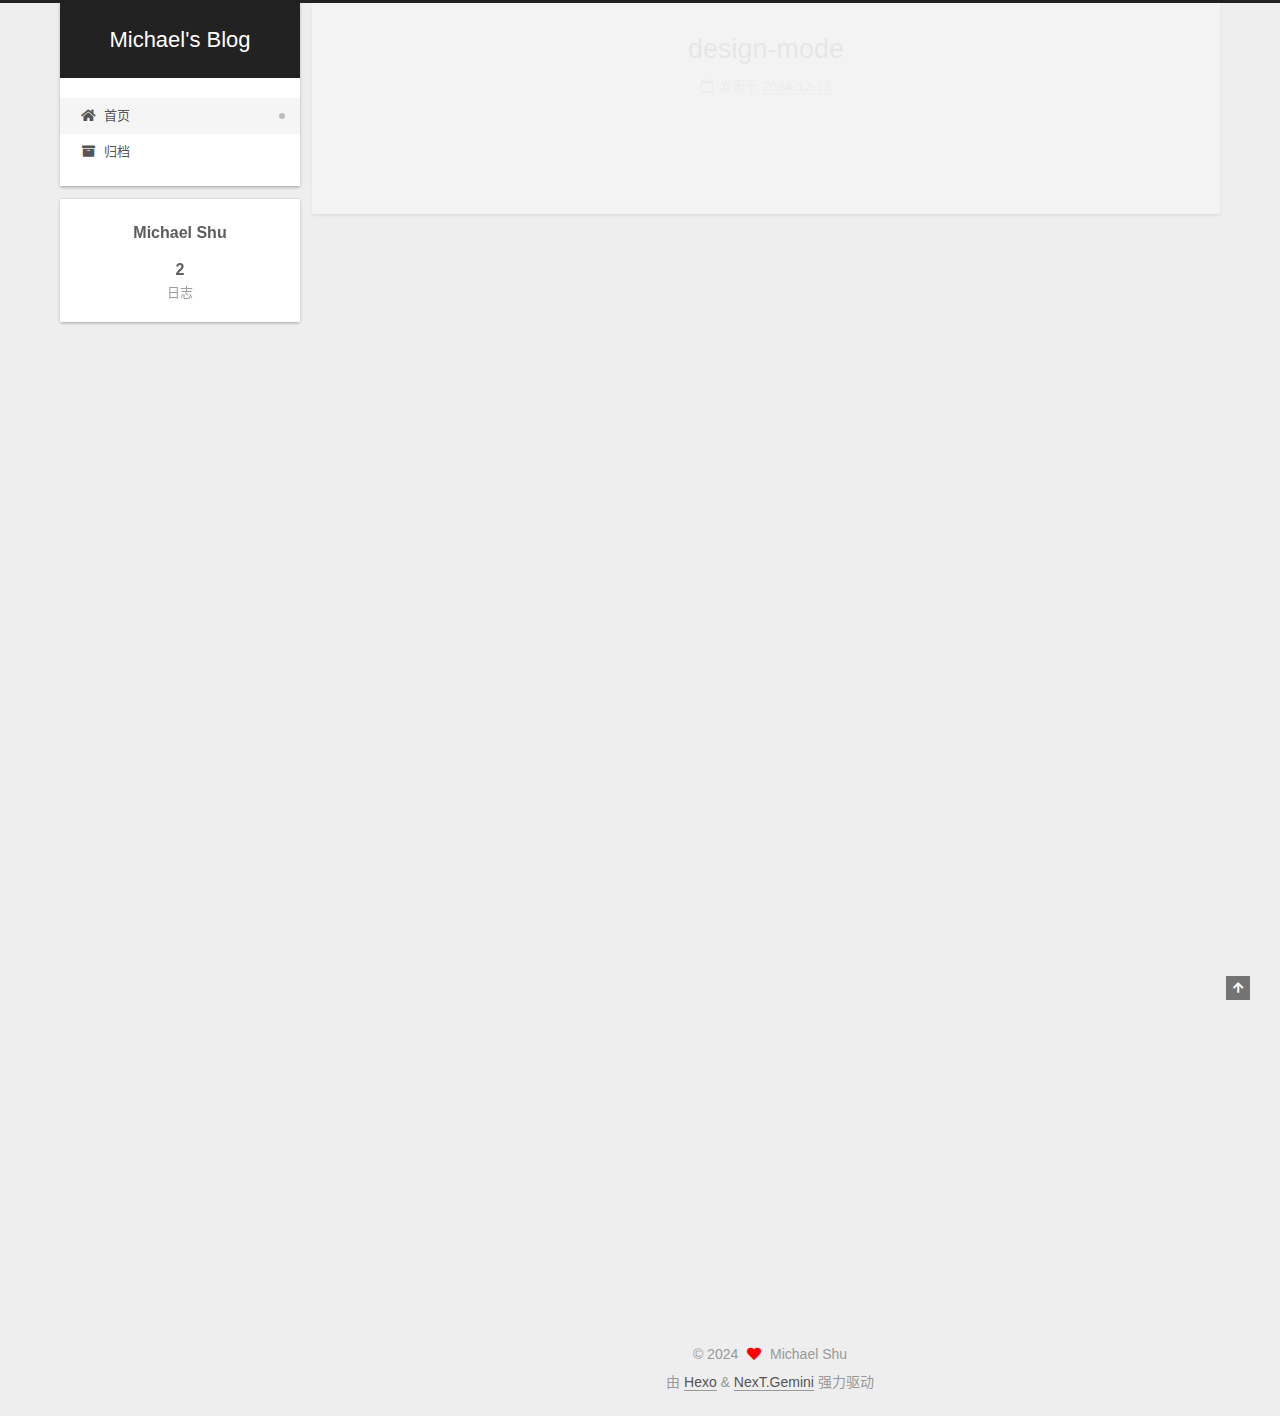
<file: index.html>
<!DOCTYPE html>
<html lang="zh-CN">
<head>
  <meta charset="UTF-8">
<meta name="viewport" content="width=device-width, initial-scale=1, maximum-scale=2">
<meta name="theme-color" content="#222">
<meta name="generator" content="Hexo 7.1.1">
  <link rel="apple-touch-icon" sizes="180x180" href="/images/apple-touch-icon-next.png">
  <link rel="icon" type="image/png" sizes="32x32" href="/images/favicon-32x32-next.png">
  <link rel="icon" type="image/png" sizes="16x16" href="/images/favicon-16x16-next.png">
  <link rel="mask-icon" href="/images/logo.svg" color="#222">

<link rel="stylesheet" href="/css/main.css">


<link rel="stylesheet" href="/lib/font-awesome/css/all.min.css">

<script id="hexo-configurations">
    var NexT = window.NexT || {};
    var CONFIG = {"hostname":"example.com","root":"/","scheme":"Gemini","version":"7.8.0","exturl":false,"sidebar":{"position":"left","display":"post","padding":18,"offset":12,"onmobile":false},"copycode":{"enable":false,"show_result":false,"style":null},"back2top":{"enable":true,"sidebar":false,"scrollpercent":false},"bookmark":{"enable":false,"color":"#222","save":"auto"},"fancybox":false,"mediumzoom":false,"lazyload":false,"pangu":false,"comments":{"style":"tabs","active":null,"storage":true,"lazyload":false,"nav":null},"algolia":{"hits":{"per_page":10},"labels":{"input_placeholder":"Search for Posts","hits_empty":"We didn't find any results for the search: ${query}","hits_stats":"${hits} results found in ${time} ms"}},"localsearch":{"enable":false,"trigger":"auto","top_n_per_article":1,"unescape":false,"preload":false},"motion":{"enable":true,"async":false,"transition":{"post_block":"fadeIn","post_header":"slideDownIn","post_body":"slideDownIn","coll_header":"slideLeftIn","sidebar":"slideUpIn"}}};
  </script>

  <meta property="og:type" content="website">
<meta property="og:title" content="Michael&#39;s Blog">
<meta property="og:url" content="http://example.com/index.html">
<meta property="og:site_name" content="Michael&#39;s Blog">
<meta property="og:locale" content="zh_CN">
<meta property="article:author" content="Michael Shu">
<meta name="twitter:card" content="summary">

<link rel="canonical" href="http://example.com/">


<script id="page-configurations">
  // https://hexo.io/docs/variables.html
  CONFIG.page = {
    sidebar: "",
    isHome : true,
    isPost : false,
    lang   : 'zh-CN'
  };
</script>

  <title>Michael's Blog</title>
  






  <noscript>
  <style>
  .use-motion .brand,
  .use-motion .menu-item,
  .sidebar-inner,
  .use-motion .post-block,
  .use-motion .pagination,
  .use-motion .comments,
  .use-motion .post-header,
  .use-motion .post-body,
  .use-motion .collection-header { opacity: initial; }

  .use-motion .site-title,
  .use-motion .site-subtitle {
    opacity: initial;
    top: initial;
  }

  .use-motion .logo-line-before i { left: initial; }
  .use-motion .logo-line-after i { right: initial; }
  </style>
</noscript>

</head>

<body itemscope itemtype="http://schema.org/WebPage">
  <div class="container use-motion">
    <div class="headband"></div>

    <header class="header" itemscope itemtype="http://schema.org/WPHeader">
      <div class="header-inner"><div class="site-brand-container">
  <div class="site-nav-toggle">
    <div class="toggle" aria-label="切换导航栏">
      <span class="toggle-line toggle-line-first"></span>
      <span class="toggle-line toggle-line-middle"></span>
      <span class="toggle-line toggle-line-last"></span>
    </div>
  </div>

  <div class="site-meta">

    <a href="/" class="brand" rel="start">
      <span class="logo-line-before"><i></i></span>
      <h1 class="site-title">Michael's Blog</h1>
      <span class="logo-line-after"><i></i></span>
    </a>
  </div>

  <div class="site-nav-right">
    <div class="toggle popup-trigger">
    </div>
  </div>
</div>




<nav class="site-nav">
  <ul id="menu" class="main-menu menu">
        <li class="menu-item menu-item-home">

    <a href="/" rel="section"><i class="fa fa-home fa-fw"></i>首页</a>

  </li>
        <li class="menu-item menu-item-archives">

    <a href="/archives/" rel="section"><i class="fa fa-archive fa-fw"></i>归档</a>

  </li>
  </ul>
</nav>




</div>
    </header>

    
  <div class="back-to-top">
    <i class="fa fa-arrow-up"></i>
    <span>0%</span>
  </div>


    <main class="main">
      <div class="main-inner">
        <div class="content-wrap">
          

          <div class="content index posts-expand">
            
      
  
  
  <article itemscope itemtype="http://schema.org/Article" class="post-block" lang="zh-CN">
    <link itemprop="mainEntityOfPage" href="http://example.com/2024/12/23/design-mode/">

    <span hidden itemprop="author" itemscope itemtype="http://schema.org/Person">
      <meta itemprop="image" content="/images/avatar.gif">
      <meta itemprop="name" content="Michael Shu">
      <meta itemprop="description" content="">
    </span>

    <span hidden itemprop="publisher" itemscope itemtype="http://schema.org/Organization">
      <meta itemprop="name" content="Michael's Blog">
    </span>
      <header class="post-header">
        <h2 class="post-title" itemprop="name headline">
          
            <a href="/2024/12/23/design-mode/" class="post-title-link" itemprop="url">design-mode</a>
        </h2>

        <div class="post-meta">
            <span class="post-meta-item">
              <span class="post-meta-item-icon">
                <i class="far fa-calendar"></i>
              </span>
              <span class="post-meta-item-text">发表于</span>

              <time title="创建时间：2024-12-23 17:04:26" itemprop="dateCreated datePublished" datetime="2024-12-23T17:04:26+08:00">2024-12-23</time>
            </span>

          

        </div>
      </header>

    
    
    
    <div class="post-body" itemprop="articleBody">

      
          
      
    </div>

    
    
    
      <footer class="post-footer">
        <div class="post-eof"></div>
      </footer>
  </article>
  
  
  

      
  
  
  <article itemscope itemtype="http://schema.org/Article" class="post-block" lang="zh-CN">
    <link itemprop="mainEntityOfPage" href="http://example.com/2024/02/19/hello-world/">

    <span hidden itemprop="author" itemscope itemtype="http://schema.org/Person">
      <meta itemprop="image" content="/images/avatar.gif">
      <meta itemprop="name" content="Michael Shu">
      <meta itemprop="description" content="">
    </span>

    <span hidden itemprop="publisher" itemscope itemtype="http://schema.org/Organization">
      <meta itemprop="name" content="Michael's Blog">
    </span>
      <header class="post-header">
        <h2 class="post-title" itemprop="name headline">
          
            <a href="/2024/02/19/hello-world/" class="post-title-link" itemprop="url">Hello World</a>
        </h2>

        <div class="post-meta">
            <span class="post-meta-item">
              <span class="post-meta-item-icon">
                <i class="far fa-calendar"></i>
              </span>
              <span class="post-meta-item-text">发表于</span>

              <time title="创建时间：2024-02-19 16:48:22" itemprop="dateCreated datePublished" datetime="2024-02-19T16:48:22+08:00">2024-02-19</time>
            </span>

          

        </div>
      </header>

    
    
    
    <div class="post-body" itemprop="articleBody">

      
          <p>Welcome to <a target="_blank" rel="noopener" href="https://hexo.io/">Hexo</a>! This is your very first post. Check <a target="_blank" rel="noopener" href="https://hexo.io/docs/">documentation</a> for more info. If you get any problems when using Hexo, you can find the answer in <a target="_blank" rel="noopener" href="https://hexo.io/docs/troubleshooting.html">troubleshooting</a> or you can ask me on <a target="_blank" rel="noopener" href="https://github.com/hexojs/hexo/issues">GitHub</a>.</p>
<h2 id="Quick-Start"><a href="#Quick-Start" class="headerlink" title="Quick Start"></a>Quick Start</h2><h3 id="Create-a-new-post"><a href="#Create-a-new-post" class="headerlink" title="Create a new post"></a>Create a new post</h3><figure class="highlight bash"><table><tr><td class="gutter"><pre><span class="line">1</span><br></pre></td><td class="code"><pre><span class="line">$ hexo new <span class="string">&quot;My New Post&quot;</span></span><br></pre></td></tr></table></figure>

<p>More info: <a target="_blank" rel="noopener" href="https://hexo.io/docs/writing.html">Writing</a></p>
<h3 id="Run-server"><a href="#Run-server" class="headerlink" title="Run server"></a>Run server</h3><figure class="highlight bash"><table><tr><td class="gutter"><pre><span class="line">1</span><br></pre></td><td class="code"><pre><span class="line">$ hexo server</span><br></pre></td></tr></table></figure>

<p>More info: <a target="_blank" rel="noopener" href="https://hexo.io/docs/server.html">Server</a></p>
<h3 id="Generate-static-files"><a href="#Generate-static-files" class="headerlink" title="Generate static files"></a>Generate static files</h3><figure class="highlight bash"><table><tr><td class="gutter"><pre><span class="line">1</span><br></pre></td><td class="code"><pre><span class="line">$ hexo generate</span><br></pre></td></tr></table></figure>

<p>More info: <a target="_blank" rel="noopener" href="https://hexo.io/docs/generating.html">Generating</a></p>
<h3 id="Deploy-to-remote-sites"><a href="#Deploy-to-remote-sites" class="headerlink" title="Deploy to remote sites"></a>Deploy to remote sites</h3><figure class="highlight bash"><table><tr><td class="gutter"><pre><span class="line">1</span><br></pre></td><td class="code"><pre><span class="line">$ hexo deploy</span><br></pre></td></tr></table></figure>

<p>More info: <a target="_blank" rel="noopener" href="https://hexo.io/docs/one-command-deployment.html">Deployment</a></p>

      
    </div>

    
    
    
      <footer class="post-footer">
        <div class="post-eof"></div>
      </footer>
  </article>
  
  
  


  



          </div>
          

<script>
  window.addEventListener('tabs:register', () => {
    let { activeClass } = CONFIG.comments;
    if (CONFIG.comments.storage) {
      activeClass = localStorage.getItem('comments_active') || activeClass;
    }
    if (activeClass) {
      let activeTab = document.querySelector(`a[href="#comment-${activeClass}"]`);
      if (activeTab) {
        activeTab.click();
      }
    }
  });
  if (CONFIG.comments.storage) {
    window.addEventListener('tabs:click', event => {
      if (!event.target.matches('.tabs-comment .tab-content .tab-pane')) return;
      let commentClass = event.target.classList[1];
      localStorage.setItem('comments_active', commentClass);
    });
  }
</script>

        </div>
          
  
  <div class="toggle sidebar-toggle">
    <span class="toggle-line toggle-line-first"></span>
    <span class="toggle-line toggle-line-middle"></span>
    <span class="toggle-line toggle-line-last"></span>
  </div>

  <aside class="sidebar">
    <div class="sidebar-inner">

      <ul class="sidebar-nav motion-element">
        <li class="sidebar-nav-toc">
          文章目录
        </li>
        <li class="sidebar-nav-overview">
          站点概览
        </li>
      </ul>

      <!--noindex-->
      <div class="post-toc-wrap sidebar-panel">
      </div>
      <!--/noindex-->

      <div class="site-overview-wrap sidebar-panel">
        <div class="site-author motion-element" itemprop="author" itemscope itemtype="http://schema.org/Person">
  <p class="site-author-name" itemprop="name">Michael Shu</p>
  <div class="site-description" itemprop="description"></div>
</div>
<div class="site-state-wrap motion-element">
  <nav class="site-state">
      <div class="site-state-item site-state-posts">
          <a href="/archives/">
        
          <span class="site-state-item-count">2</span>
          <span class="site-state-item-name">日志</span>
        </a>
      </div>
  </nav>
</div>



      </div>

    </div>
  </aside>
  <div id="sidebar-dimmer"></div>


      </div>
    </main>

    <footer class="footer">
      <div class="footer-inner">
        

        

<div class="copyright">
  
  &copy; 
  <span itemprop="copyrightYear">2024</span>
  <span class="with-love">
    <i class="fa fa-heart"></i>
  </span>
  <span class="author" itemprop="copyrightHolder">Michael Shu</span>
</div>
  <div class="powered-by">由 <a href="https://hexo.io/" class="theme-link" rel="noopener" target="_blank">Hexo</a> & <a href="https://theme-next.org/" class="theme-link" rel="noopener" target="_blank">NexT.Gemini</a> 强力驱动
  </div>

        








      </div>
    </footer>
  </div>

  
  <script src="/lib/anime.min.js"></script>
  <script src="/lib/velocity/velocity.min.js"></script>
  <script src="/lib/velocity/velocity.ui.min.js"></script>

<script src="/js/utils.js"></script>

<script src="/js/motion.js"></script>


<script src="/js/schemes/pisces.js"></script>


<script src="/js/next-boot.js"></script>




  















  

  

</body>
</html>
</file>
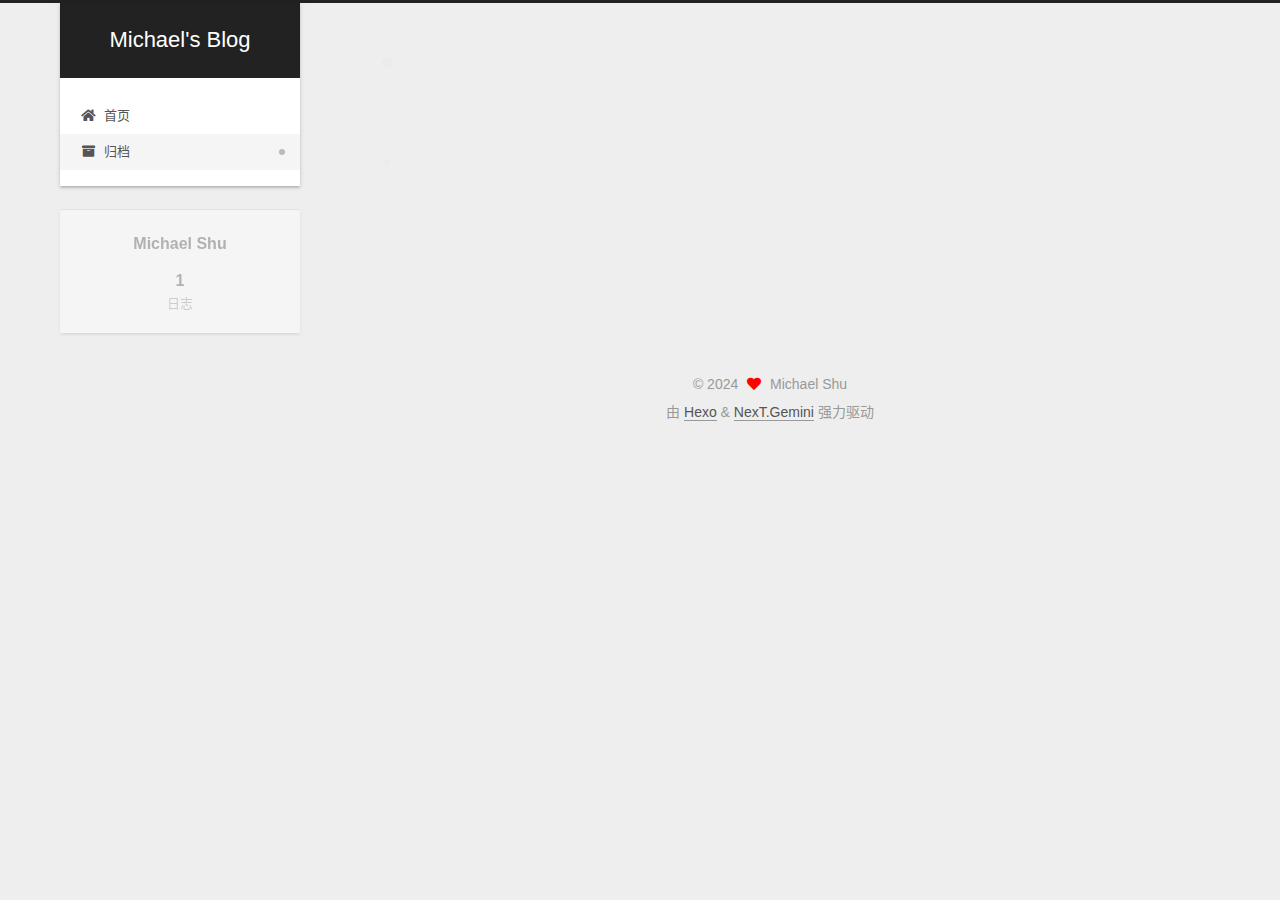
<file: archives/index.html>
<!DOCTYPE html>
<html lang="zh-CN">
<head>
  <meta charset="UTF-8">
<meta name="viewport" content="width=device-width, initial-scale=1, maximum-scale=2">
<meta name="theme-color" content="#222">
<meta name="generator" content="Hexo 7.1.1">
  <link rel="apple-touch-icon" sizes="180x180" href="/images/apple-touch-icon-next.png">
  <link rel="icon" type="image/png" sizes="32x32" href="/images/favicon-32x32-next.png">
  <link rel="icon" type="image/png" sizes="16x16" href="/images/favicon-16x16-next.png">
  <link rel="mask-icon" href="/images/logo.svg" color="#222">

<link rel="stylesheet" href="/css/main.css">


<link rel="stylesheet" href="/lib/font-awesome/css/all.min.css">

<script id="hexo-configurations">
    var NexT = window.NexT || {};
    var CONFIG = {"hostname":"example.com","root":"/","scheme":"Gemini","version":"7.8.0","exturl":false,"sidebar":{"position":"left","display":"post","padding":18,"offset":12,"onmobile":false},"copycode":{"enable":false,"show_result":false,"style":null},"back2top":{"enable":true,"sidebar":false,"scrollpercent":false},"bookmark":{"enable":false,"color":"#222","save":"auto"},"fancybox":false,"mediumzoom":false,"lazyload":false,"pangu":false,"comments":{"style":"tabs","active":null,"storage":true,"lazyload":false,"nav":null},"algolia":{"hits":{"per_page":10},"labels":{"input_placeholder":"Search for Posts","hits_empty":"We didn't find any results for the search: ${query}","hits_stats":"${hits} results found in ${time} ms"}},"localsearch":{"enable":false,"trigger":"auto","top_n_per_article":1,"unescape":false,"preload":false},"motion":{"enable":true,"async":false,"transition":{"post_block":"fadeIn","post_header":"slideDownIn","post_body":"slideDownIn","coll_header":"slideLeftIn","sidebar":"slideUpIn"}}};
  </script>

  <meta property="og:type" content="website">
<meta property="og:title" content="Michael&#39;s Blog">
<meta property="og:url" content="http://example.com/archives/index.html">
<meta property="og:site_name" content="Michael&#39;s Blog">
<meta property="og:locale" content="zh_CN">
<meta property="article:author" content="Michael Shu">
<meta name="twitter:card" content="summary">

<link rel="canonical" href="http://example.com/archives/">


<script id="page-configurations">
  // https://hexo.io/docs/variables.html
  CONFIG.page = {
    sidebar: "",
    isHome : false,
    isPost : false,
    lang   : 'zh-CN'
  };
</script>

  <title>归档 | Michael's Blog</title>
  






  <noscript>
  <style>
  .use-motion .brand,
  .use-motion .menu-item,
  .sidebar-inner,
  .use-motion .post-block,
  .use-motion .pagination,
  .use-motion .comments,
  .use-motion .post-header,
  .use-motion .post-body,
  .use-motion .collection-header { opacity: initial; }

  .use-motion .site-title,
  .use-motion .site-subtitle {
    opacity: initial;
    top: initial;
  }

  .use-motion .logo-line-before i { left: initial; }
  .use-motion .logo-line-after i { right: initial; }
  </style>
</noscript>

</head>

<body itemscope itemtype="http://schema.org/WebPage">
  <div class="container use-motion">
    <div class="headband"></div>

    <header class="header" itemscope itemtype="http://schema.org/WPHeader">
      <div class="header-inner"><div class="site-brand-container">
  <div class="site-nav-toggle">
    <div class="toggle" aria-label="切换导航栏">
      <span class="toggle-line toggle-line-first"></span>
      <span class="toggle-line toggle-line-middle"></span>
      <span class="toggle-line toggle-line-last"></span>
    </div>
  </div>

  <div class="site-meta">

    <a href="/" class="brand" rel="start">
      <span class="logo-line-before"><i></i></span>
      <h1 class="site-title">Michael's Blog</h1>
      <span class="logo-line-after"><i></i></span>
    </a>
  </div>

  <div class="site-nav-right">
    <div class="toggle popup-trigger">
    </div>
  </div>
</div>




<nav class="site-nav">
  <ul id="menu" class="main-menu menu">
        <li class="menu-item menu-item-home">

    <a href="/" rel="section"><i class="fa fa-home fa-fw"></i>首页</a>

  </li>
        <li class="menu-item menu-item-archives">

    <a href="/archives/" rel="section"><i class="fa fa-archive fa-fw"></i>归档</a>

  </li>
  </ul>
</nav>




</div>
    </header>

    
  <div class="back-to-top">
    <i class="fa fa-arrow-up"></i>
    <span>0%</span>
  </div>


    <main class="main">
      <div class="main-inner">
        <div class="content-wrap">
          

          <div class="content archive">
            

  
  
  
  <div class="post-block">
    <div class="posts-collapse">
      <div class="collection-title">
        <span class="collection-header">嗯..! 目前共计 1 篇日志。 继续努力。</span>
      </div>

      
    <div class="collection-year">
      <span class="collection-header">2024</span>
    </div>

  <article itemscope itemtype="http://schema.org/Article">
    <header class="post-header">

      <div class="post-meta">
        <time itemprop="dateCreated"
              datetime="2024-02-19T16:48:22+08:00"
              content="2024-02-19">
          02-19
        </time>
      </div>

      <div class="post-title">
          <a class="post-title-link" href="/2024/02/19/hello-world/" itemprop="url">
            <span itemprop="name">Hello World</span>
          </a>
      </div>

    </header>
  </article>


    </div>
  </div>
  
  
  

  



          </div>
          

<script>
  window.addEventListener('tabs:register', () => {
    let { activeClass } = CONFIG.comments;
    if (CONFIG.comments.storage) {
      activeClass = localStorage.getItem('comments_active') || activeClass;
    }
    if (activeClass) {
      let activeTab = document.querySelector(`a[href="#comment-${activeClass}"]`);
      if (activeTab) {
        activeTab.click();
      }
    }
  });
  if (CONFIG.comments.storage) {
    window.addEventListener('tabs:click', event => {
      if (!event.target.matches('.tabs-comment .tab-content .tab-pane')) return;
      let commentClass = event.target.classList[1];
      localStorage.setItem('comments_active', commentClass);
    });
  }
</script>

        </div>
          
  
  <div class="toggle sidebar-toggle">
    <span class="toggle-line toggle-line-first"></span>
    <span class="toggle-line toggle-line-middle"></span>
    <span class="toggle-line toggle-line-last"></span>
  </div>

  <aside class="sidebar">
    <div class="sidebar-inner">

      <ul class="sidebar-nav motion-element">
        <li class="sidebar-nav-toc">
          文章目录
        </li>
        <li class="sidebar-nav-overview">
          站点概览
        </li>
      </ul>

      <!--noindex-->
      <div class="post-toc-wrap sidebar-panel">
      </div>
      <!--/noindex-->

      <div class="site-overview-wrap sidebar-panel">
        <div class="site-author motion-element" itemprop="author" itemscope itemtype="http://schema.org/Person">
  <p class="site-author-name" itemprop="name">Michael Shu</p>
  <div class="site-description" itemprop="description"></div>
</div>
<div class="site-state-wrap motion-element">
  <nav class="site-state">
      <div class="site-state-item site-state-posts">
          <a href="/archives/">
        
          <span class="site-state-item-count">1</span>
          <span class="site-state-item-name">日志</span>
        </a>
      </div>
  </nav>
</div>



      </div>

    </div>
  </aside>
  <div id="sidebar-dimmer"></div>


      </div>
    </main>

    <footer class="footer">
      <div class="footer-inner">
        

        

<div class="copyright">
  
  &copy; 
  <span itemprop="copyrightYear">2024</span>
  <span class="with-love">
    <i class="fa fa-heart"></i>
  </span>
  <span class="author" itemprop="copyrightHolder">Michael Shu</span>
</div>
  <div class="powered-by">由 <a href="https://hexo.io/" class="theme-link" rel="noopener" target="_blank">Hexo</a> & <a href="https://theme-next.org/" class="theme-link" rel="noopener" target="_blank">NexT.Gemini</a> 强力驱动
  </div>

        








      </div>
    </footer>
  </div>

  
  <script src="/lib/anime.min.js"></script>
  <script src="/lib/velocity/velocity.min.js"></script>
  <script src="/lib/velocity/velocity.ui.min.js"></script>

<script src="/js/utils.js"></script>

<script src="/js/motion.js"></script>


<script src="/js/schemes/pisces.js"></script>


<script src="/js/next-boot.js"></script>




  















  

  

</body>
</html>
</file>
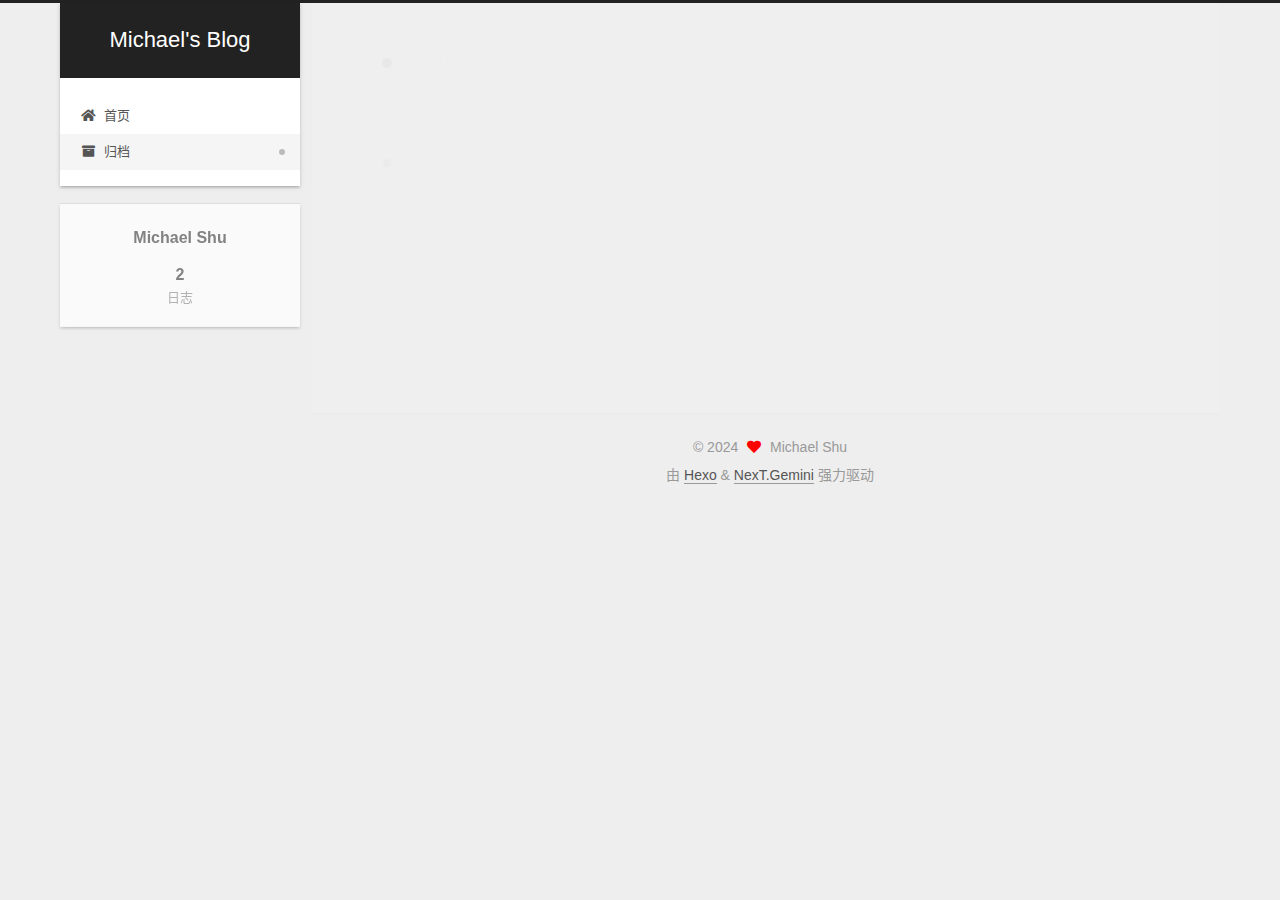
<file: archives/2024/index.html>
<!DOCTYPE html>
<html lang="zh-CN">
<head>
  <meta charset="UTF-8">
<meta name="viewport" content="width=device-width, initial-scale=1, maximum-scale=2">
<meta name="theme-color" content="#222">
<meta name="generator" content="Hexo 7.1.1">
  <link rel="apple-touch-icon" sizes="180x180" href="/images/apple-touch-icon-next.png">
  <link rel="icon" type="image/png" sizes="32x32" href="/images/favicon-32x32-next.png">
  <link rel="icon" type="image/png" sizes="16x16" href="/images/favicon-16x16-next.png">
  <link rel="mask-icon" href="/images/logo.svg" color="#222">

<link rel="stylesheet" href="/css/main.css">


<link rel="stylesheet" href="/lib/font-awesome/css/all.min.css">

<script id="hexo-configurations">
    var NexT = window.NexT || {};
    var CONFIG = {"hostname":"example.com","root":"/","scheme":"Gemini","version":"7.8.0","exturl":false,"sidebar":{"position":"left","display":"post","padding":18,"offset":12,"onmobile":false},"copycode":{"enable":false,"show_result":false,"style":null},"back2top":{"enable":true,"sidebar":false,"scrollpercent":false},"bookmark":{"enable":false,"color":"#222","save":"auto"},"fancybox":false,"mediumzoom":false,"lazyload":false,"pangu":false,"comments":{"style":"tabs","active":null,"storage":true,"lazyload":false,"nav":null},"algolia":{"hits":{"per_page":10},"labels":{"input_placeholder":"Search for Posts","hits_empty":"We didn't find any results for the search: ${query}","hits_stats":"${hits} results found in ${time} ms"}},"localsearch":{"enable":false,"trigger":"auto","top_n_per_article":1,"unescape":false,"preload":false},"motion":{"enable":true,"async":false,"transition":{"post_block":"fadeIn","post_header":"slideDownIn","post_body":"slideDownIn","coll_header":"slideLeftIn","sidebar":"slideUpIn"}}};
  </script>

  <meta property="og:type" content="website">
<meta property="og:title" content="Michael&#39;s Blog">
<meta property="og:url" content="http://example.com/archives/2024/index.html">
<meta property="og:site_name" content="Michael&#39;s Blog">
<meta property="og:locale" content="zh_CN">
<meta property="article:author" content="Michael Shu">
<meta name="twitter:card" content="summary">

<link rel="canonical" href="http://example.com/archives/2024/">


<script id="page-configurations">
  // https://hexo.io/docs/variables.html
  CONFIG.page = {
    sidebar: "",
    isHome : false,
    isPost : false,
    lang   : 'zh-CN'
  };
</script>

  <title>归档 | Michael's Blog</title>
  






  <noscript>
  <style>
  .use-motion .brand,
  .use-motion .menu-item,
  .sidebar-inner,
  .use-motion .post-block,
  .use-motion .pagination,
  .use-motion .comments,
  .use-motion .post-header,
  .use-motion .post-body,
  .use-motion .collection-header { opacity: initial; }

  .use-motion .site-title,
  .use-motion .site-subtitle {
    opacity: initial;
    top: initial;
  }

  .use-motion .logo-line-before i { left: initial; }
  .use-motion .logo-line-after i { right: initial; }
  </style>
</noscript>

</head>

<body itemscope itemtype="http://schema.org/WebPage">
  <div class="container use-motion">
    <div class="headband"></div>

    <header class="header" itemscope itemtype="http://schema.org/WPHeader">
      <div class="header-inner"><div class="site-brand-container">
  <div class="site-nav-toggle">
    <div class="toggle" aria-label="切换导航栏">
      <span class="toggle-line toggle-line-first"></span>
      <span class="toggle-line toggle-line-middle"></span>
      <span class="toggle-line toggle-line-last"></span>
    </div>
  </div>

  <div class="site-meta">

    <a href="/" class="brand" rel="start">
      <span class="logo-line-before"><i></i></span>
      <h1 class="site-title">Michael's Blog</h1>
      <span class="logo-line-after"><i></i></span>
    </a>
  </div>

  <div class="site-nav-right">
    <div class="toggle popup-trigger">
    </div>
  </div>
</div>




<nav class="site-nav">
  <ul id="menu" class="main-menu menu">
        <li class="menu-item menu-item-home">

    <a href="/" rel="section"><i class="fa fa-home fa-fw"></i>首页</a>

  </li>
        <li class="menu-item menu-item-archives">

    <a href="/archives/" rel="section"><i class="fa fa-archive fa-fw"></i>归档</a>

  </li>
  </ul>
</nav>




</div>
    </header>

    
  <div class="back-to-top">
    <i class="fa fa-arrow-up"></i>
    <span>0%</span>
  </div>


    <main class="main">
      <div class="main-inner">
        <div class="content-wrap">
          

          <div class="content archive">
            

  
  
  
  <div class="post-block">
    <div class="posts-collapse">
      <div class="collection-title">
        <span class="collection-header">嗯..! 目前共计 2 篇日志。 继续努力。</span>
      </div>

      
    <div class="collection-year">
      <span class="collection-header">2024</span>
    </div>

  <article itemscope itemtype="http://schema.org/Article">
    <header class="post-header">

      <div class="post-meta">
        <time itemprop="dateCreated"
              datetime="2024-12-23T17:04:26+08:00"
              content="2024-12-23">
          12-23
        </time>
      </div>

      <div class="post-title">
          <a class="post-title-link" href="/2024/12/23/design-mode/" itemprop="url">
            <span itemprop="name">design-mode</span>
          </a>
      </div>

    </header>
  </article>

  <article itemscope itemtype="http://schema.org/Article">
    <header class="post-header">

      <div class="post-meta">
        <time itemprop="dateCreated"
              datetime="2024-02-19T16:48:22+08:00"
              content="2024-02-19">
          02-19
        </time>
      </div>

      <div class="post-title">
          <a class="post-title-link" href="/2024/02/19/hello-world/" itemprop="url">
            <span itemprop="name">Hello World</span>
          </a>
      </div>

    </header>
  </article>


    </div>
  </div>
  
  
  

  



          </div>
          

<script>
  window.addEventListener('tabs:register', () => {
    let { activeClass } = CONFIG.comments;
    if (CONFIG.comments.storage) {
      activeClass = localStorage.getItem('comments_active') || activeClass;
    }
    if (activeClass) {
      let activeTab = document.querySelector(`a[href="#comment-${activeClass}"]`);
      if (activeTab) {
        activeTab.click();
      }
    }
  });
  if (CONFIG.comments.storage) {
    window.addEventListener('tabs:click', event => {
      if (!event.target.matches('.tabs-comment .tab-content .tab-pane')) return;
      let commentClass = event.target.classList[1];
      localStorage.setItem('comments_active', commentClass);
    });
  }
</script>

        </div>
          
  
  <div class="toggle sidebar-toggle">
    <span class="toggle-line toggle-line-first"></span>
    <span class="toggle-line toggle-line-middle"></span>
    <span class="toggle-line toggle-line-last"></span>
  </div>

  <aside class="sidebar">
    <div class="sidebar-inner">

      <ul class="sidebar-nav motion-element">
        <li class="sidebar-nav-toc">
          文章目录
        </li>
        <li class="sidebar-nav-overview">
          站点概览
        </li>
      </ul>

      <!--noindex-->
      <div class="post-toc-wrap sidebar-panel">
      </div>
      <!--/noindex-->

      <div class="site-overview-wrap sidebar-panel">
        <div class="site-author motion-element" itemprop="author" itemscope itemtype="http://schema.org/Person">
  <p class="site-author-name" itemprop="name">Michael Shu</p>
  <div class="site-description" itemprop="description"></div>
</div>
<div class="site-state-wrap motion-element">
  <nav class="site-state">
      <div class="site-state-item site-state-posts">
          <a href="/archives/">
        
          <span class="site-state-item-count">2</span>
          <span class="site-state-item-name">日志</span>
        </a>
      </div>
  </nav>
</div>



      </div>

    </div>
  </aside>
  <div id="sidebar-dimmer"></div>


      </div>
    </main>

    <footer class="footer">
      <div class="footer-inner">
        

        

<div class="copyright">
  
  &copy; 
  <span itemprop="copyrightYear">2024</span>
  <span class="with-love">
    <i class="fa fa-heart"></i>
  </span>
  <span class="author" itemprop="copyrightHolder">Michael Shu</span>
</div>
  <div class="powered-by">由 <a href="https://hexo.io/" class="theme-link" rel="noopener" target="_blank">Hexo</a> & <a href="https://theme-next.org/" class="theme-link" rel="noopener" target="_blank">NexT.Gemini</a> 强力驱动
  </div>

        








      </div>
    </footer>
  </div>

  
  <script src="/lib/anime.min.js"></script>
  <script src="/lib/velocity/velocity.min.js"></script>
  <script src="/lib/velocity/velocity.ui.min.js"></script>

<script src="/js/utils.js"></script>

<script src="/js/motion.js"></script>


<script src="/js/schemes/pisces.js"></script>


<script src="/js/next-boot.js"></script>




  















  

  

</body>
</html>
</file>
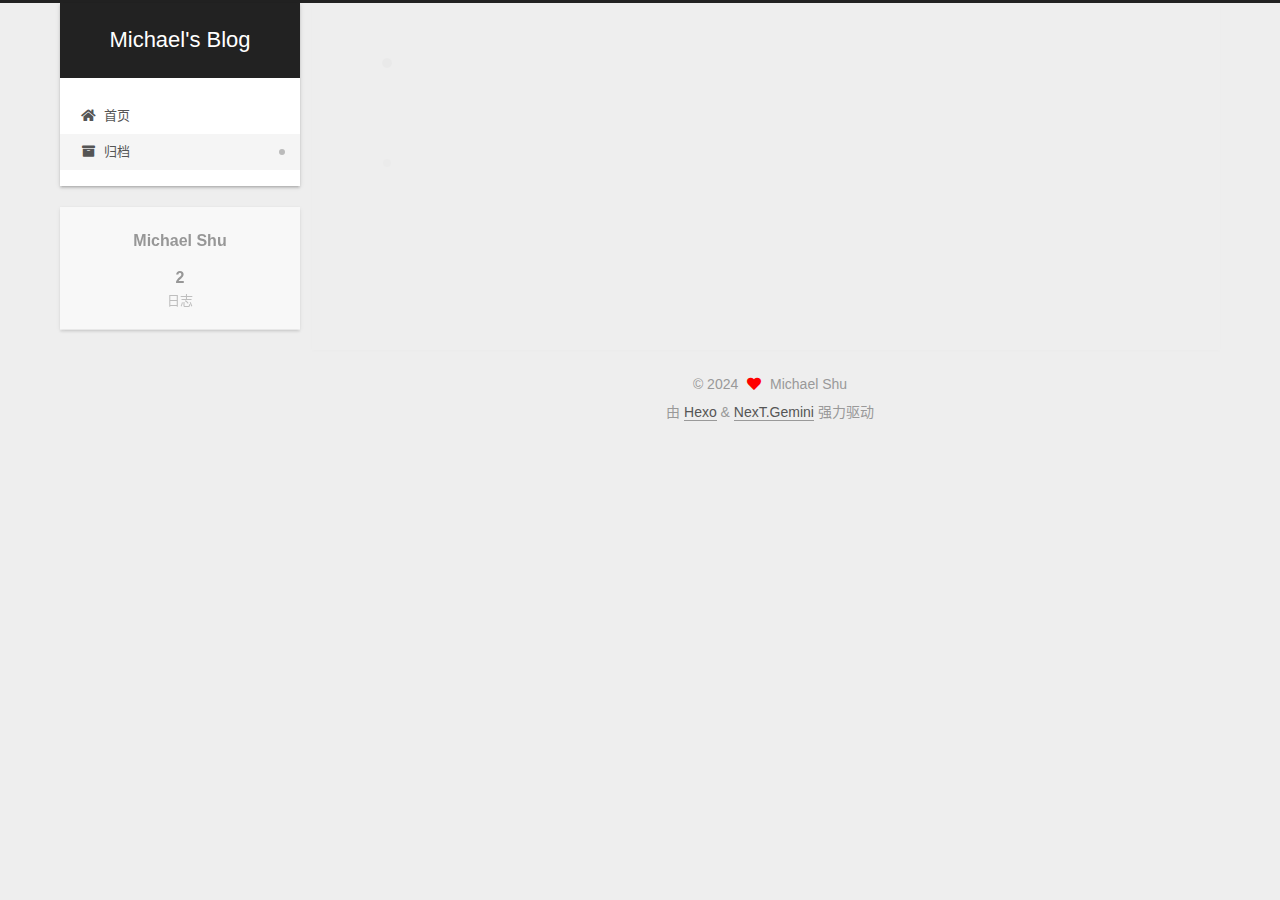
<file: archives/2024/02/index.html>
<!DOCTYPE html>
<html lang="zh-CN">
<head>
  <meta charset="UTF-8">
<meta name="viewport" content="width=device-width, initial-scale=1, maximum-scale=2">
<meta name="theme-color" content="#222">
<meta name="generator" content="Hexo 7.1.1">
  <link rel="apple-touch-icon" sizes="180x180" href="/images/apple-touch-icon-next.png">
  <link rel="icon" type="image/png" sizes="32x32" href="/images/favicon-32x32-next.png">
  <link rel="icon" type="image/png" sizes="16x16" href="/images/favicon-16x16-next.png">
  <link rel="mask-icon" href="/images/logo.svg" color="#222">

<link rel="stylesheet" href="/css/main.css">


<link rel="stylesheet" href="/lib/font-awesome/css/all.min.css">

<script id="hexo-configurations">
    var NexT = window.NexT || {};
    var CONFIG = {"hostname":"example.com","root":"/","scheme":"Gemini","version":"7.8.0","exturl":false,"sidebar":{"position":"left","display":"post","padding":18,"offset":12,"onmobile":false},"copycode":{"enable":false,"show_result":false,"style":null},"back2top":{"enable":true,"sidebar":false,"scrollpercent":false},"bookmark":{"enable":false,"color":"#222","save":"auto"},"fancybox":false,"mediumzoom":false,"lazyload":false,"pangu":false,"comments":{"style":"tabs","active":null,"storage":true,"lazyload":false,"nav":null},"algolia":{"hits":{"per_page":10},"labels":{"input_placeholder":"Search for Posts","hits_empty":"We didn't find any results for the search: ${query}","hits_stats":"${hits} results found in ${time} ms"}},"localsearch":{"enable":false,"trigger":"auto","top_n_per_article":1,"unescape":false,"preload":false},"motion":{"enable":true,"async":false,"transition":{"post_block":"fadeIn","post_header":"slideDownIn","post_body":"slideDownIn","coll_header":"slideLeftIn","sidebar":"slideUpIn"}}};
  </script>

  <meta property="og:type" content="website">
<meta property="og:title" content="Michael&#39;s Blog">
<meta property="og:url" content="http://example.com/archives/2024/02/index.html">
<meta property="og:site_name" content="Michael&#39;s Blog">
<meta property="og:locale" content="zh_CN">
<meta property="article:author" content="Michael Shu">
<meta name="twitter:card" content="summary">

<link rel="canonical" href="http://example.com/archives/2024/02/">


<script id="page-configurations">
  // https://hexo.io/docs/variables.html
  CONFIG.page = {
    sidebar: "",
    isHome : false,
    isPost : false,
    lang   : 'zh-CN'
  };
</script>

  <title>归档 | Michael's Blog</title>
  






  <noscript>
  <style>
  .use-motion .brand,
  .use-motion .menu-item,
  .sidebar-inner,
  .use-motion .post-block,
  .use-motion .pagination,
  .use-motion .comments,
  .use-motion .post-header,
  .use-motion .post-body,
  .use-motion .collection-header { opacity: initial; }

  .use-motion .site-title,
  .use-motion .site-subtitle {
    opacity: initial;
    top: initial;
  }

  .use-motion .logo-line-before i { left: initial; }
  .use-motion .logo-line-after i { right: initial; }
  </style>
</noscript>

</head>

<body itemscope itemtype="http://schema.org/WebPage">
  <div class="container use-motion">
    <div class="headband"></div>

    <header class="header" itemscope itemtype="http://schema.org/WPHeader">
      <div class="header-inner"><div class="site-brand-container">
  <div class="site-nav-toggle">
    <div class="toggle" aria-label="切换导航栏">
      <span class="toggle-line toggle-line-first"></span>
      <span class="toggle-line toggle-line-middle"></span>
      <span class="toggle-line toggle-line-last"></span>
    </div>
  </div>

  <div class="site-meta">

    <a href="/" class="brand" rel="start">
      <span class="logo-line-before"><i></i></span>
      <h1 class="site-title">Michael's Blog</h1>
      <span class="logo-line-after"><i></i></span>
    </a>
  </div>

  <div class="site-nav-right">
    <div class="toggle popup-trigger">
    </div>
  </div>
</div>




<nav class="site-nav">
  <ul id="menu" class="main-menu menu">
        <li class="menu-item menu-item-home">

    <a href="/" rel="section"><i class="fa fa-home fa-fw"></i>首页</a>

  </li>
        <li class="menu-item menu-item-archives">

    <a href="/archives/" rel="section"><i class="fa fa-archive fa-fw"></i>归档</a>

  </li>
  </ul>
</nav>




</div>
    </header>

    
  <div class="back-to-top">
    <i class="fa fa-arrow-up"></i>
    <span>0%</span>
  </div>


    <main class="main">
      <div class="main-inner">
        <div class="content-wrap">
          

          <div class="content archive">
            

  
  
  
  <div class="post-block">
    <div class="posts-collapse">
      <div class="collection-title">
        <span class="collection-header">嗯..! 目前共计 2 篇日志。 继续努力。</span>
      </div>

      
    <div class="collection-year">
      <span class="collection-header">2024</span>
    </div>

  <article itemscope itemtype="http://schema.org/Article">
    <header class="post-header">

      <div class="post-meta">
        <time itemprop="dateCreated"
              datetime="2024-02-19T16:48:22+08:00"
              content="2024-02-19">
          02-19
        </time>
      </div>

      <div class="post-title">
          <a class="post-title-link" href="/2024/02/19/hello-world/" itemprop="url">
            <span itemprop="name">Hello World</span>
          </a>
      </div>

    </header>
  </article>


    </div>
  </div>
  
  
  

  



          </div>
          

<script>
  window.addEventListener('tabs:register', () => {
    let { activeClass } = CONFIG.comments;
    if (CONFIG.comments.storage) {
      activeClass = localStorage.getItem('comments_active') || activeClass;
    }
    if (activeClass) {
      let activeTab = document.querySelector(`a[href="#comment-${activeClass}"]`);
      if (activeTab) {
        activeTab.click();
      }
    }
  });
  if (CONFIG.comments.storage) {
    window.addEventListener('tabs:click', event => {
      if (!event.target.matches('.tabs-comment .tab-content .tab-pane')) return;
      let commentClass = event.target.classList[1];
      localStorage.setItem('comments_active', commentClass);
    });
  }
</script>

        </div>
          
  
  <div class="toggle sidebar-toggle">
    <span class="toggle-line toggle-line-first"></span>
    <span class="toggle-line toggle-line-middle"></span>
    <span class="toggle-line toggle-line-last"></span>
  </div>

  <aside class="sidebar">
    <div class="sidebar-inner">

      <ul class="sidebar-nav motion-element">
        <li class="sidebar-nav-toc">
          文章目录
        </li>
        <li class="sidebar-nav-overview">
          站点概览
        </li>
      </ul>

      <!--noindex-->
      <div class="post-toc-wrap sidebar-panel">
      </div>
      <!--/noindex-->

      <div class="site-overview-wrap sidebar-panel">
        <div class="site-author motion-element" itemprop="author" itemscope itemtype="http://schema.org/Person">
  <p class="site-author-name" itemprop="name">Michael Shu</p>
  <div class="site-description" itemprop="description"></div>
</div>
<div class="site-state-wrap motion-element">
  <nav class="site-state">
      <div class="site-state-item site-state-posts">
          <a href="/archives/">
        
          <span class="site-state-item-count">2</span>
          <span class="site-state-item-name">日志</span>
        </a>
      </div>
  </nav>
</div>



      </div>

    </div>
  </aside>
  <div id="sidebar-dimmer"></div>


      </div>
    </main>

    <footer class="footer">
      <div class="footer-inner">
        

        

<div class="copyright">
  
  &copy; 
  <span itemprop="copyrightYear">2024</span>
  <span class="with-love">
    <i class="fa fa-heart"></i>
  </span>
  <span class="author" itemprop="copyrightHolder">Michael Shu</span>
</div>
  <div class="powered-by">由 <a href="https://hexo.io/" class="theme-link" rel="noopener" target="_blank">Hexo</a> & <a href="https://theme-next.org/" class="theme-link" rel="noopener" target="_blank">NexT.Gemini</a> 强力驱动
  </div>

        








      </div>
    </footer>
  </div>

  
  <script src="/lib/anime.min.js"></script>
  <script src="/lib/velocity/velocity.min.js"></script>
  <script src="/lib/velocity/velocity.ui.min.js"></script>

<script src="/js/utils.js"></script>

<script src="/js/motion.js"></script>


<script src="/js/schemes/pisces.js"></script>


<script src="/js/next-boot.js"></script>




  















  

  

</body>
</html>
</file>
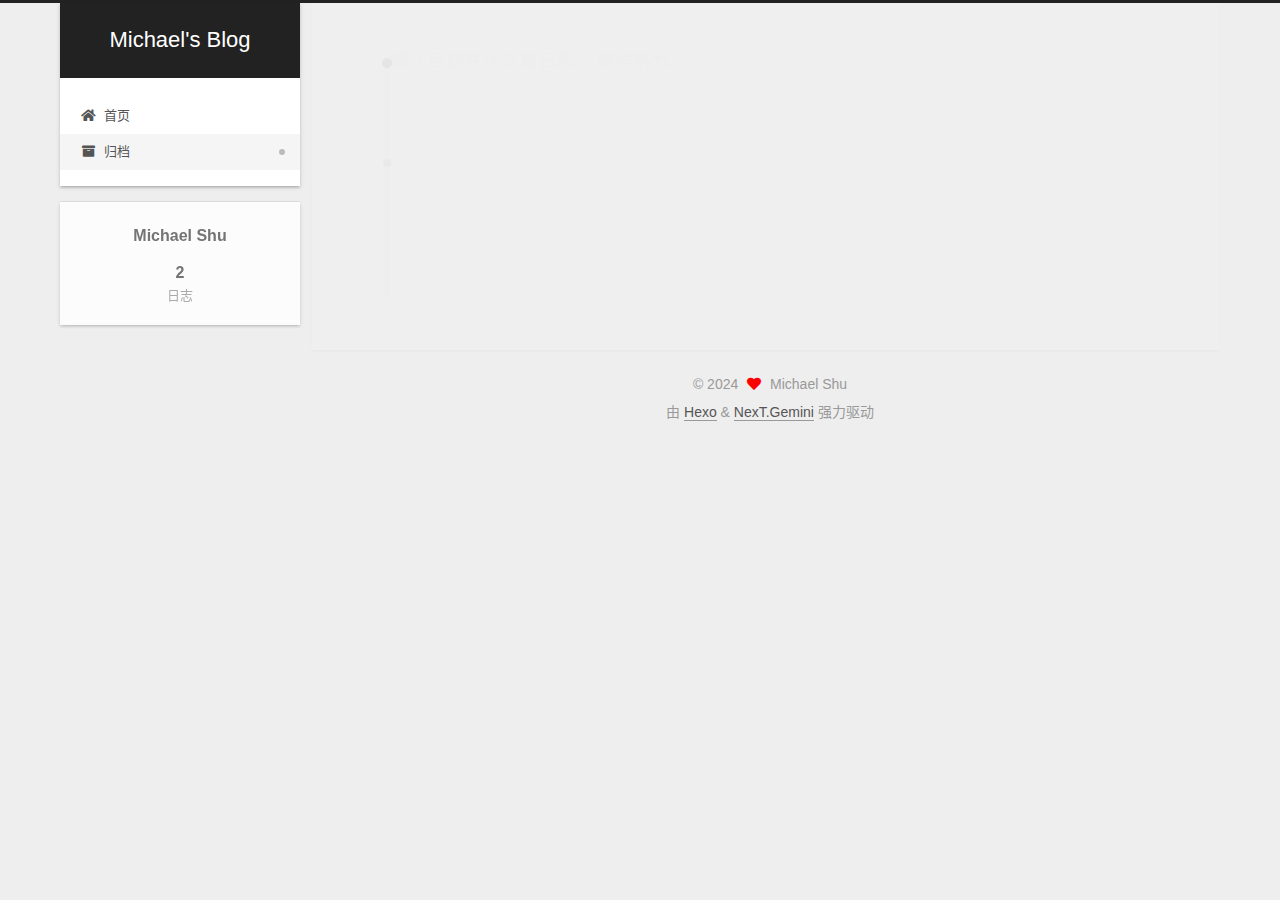
<file: archives/2024/12/index.html>
<!DOCTYPE html>
<html lang="zh-CN">
<head>
  <meta charset="UTF-8">
<meta name="viewport" content="width=device-width, initial-scale=1, maximum-scale=2">
<meta name="theme-color" content="#222">
<meta name="generator" content="Hexo 7.1.1">
  <link rel="apple-touch-icon" sizes="180x180" href="/images/apple-touch-icon-next.png">
  <link rel="icon" type="image/png" sizes="32x32" href="/images/favicon-32x32-next.png">
  <link rel="icon" type="image/png" sizes="16x16" href="/images/favicon-16x16-next.png">
  <link rel="mask-icon" href="/images/logo.svg" color="#222">

<link rel="stylesheet" href="/css/main.css">


<link rel="stylesheet" href="/lib/font-awesome/css/all.min.css">

<script id="hexo-configurations">
    var NexT = window.NexT || {};
    var CONFIG = {"hostname":"example.com","root":"/","scheme":"Gemini","version":"7.8.0","exturl":false,"sidebar":{"position":"left","display":"post","padding":18,"offset":12,"onmobile":false},"copycode":{"enable":false,"show_result":false,"style":null},"back2top":{"enable":true,"sidebar":false,"scrollpercent":false},"bookmark":{"enable":false,"color":"#222","save":"auto"},"fancybox":false,"mediumzoom":false,"lazyload":false,"pangu":false,"comments":{"style":"tabs","active":null,"storage":true,"lazyload":false,"nav":null},"algolia":{"hits":{"per_page":10},"labels":{"input_placeholder":"Search for Posts","hits_empty":"We didn't find any results for the search: ${query}","hits_stats":"${hits} results found in ${time} ms"}},"localsearch":{"enable":false,"trigger":"auto","top_n_per_article":1,"unescape":false,"preload":false},"motion":{"enable":true,"async":false,"transition":{"post_block":"fadeIn","post_header":"slideDownIn","post_body":"slideDownIn","coll_header":"slideLeftIn","sidebar":"slideUpIn"}}};
  </script>

  <meta property="og:type" content="website">
<meta property="og:title" content="Michael&#39;s Blog">
<meta property="og:url" content="http://example.com/archives/2024/12/index.html">
<meta property="og:site_name" content="Michael&#39;s Blog">
<meta property="og:locale" content="zh_CN">
<meta property="article:author" content="Michael Shu">
<meta name="twitter:card" content="summary">

<link rel="canonical" href="http://example.com/archives/2024/12/">


<script id="page-configurations">
  // https://hexo.io/docs/variables.html
  CONFIG.page = {
    sidebar: "",
    isHome : false,
    isPost : false,
    lang   : 'zh-CN'
  };
</script>

  <title>归档 | Michael's Blog</title>
  






  <noscript>
  <style>
  .use-motion .brand,
  .use-motion .menu-item,
  .sidebar-inner,
  .use-motion .post-block,
  .use-motion .pagination,
  .use-motion .comments,
  .use-motion .post-header,
  .use-motion .post-body,
  .use-motion .collection-header { opacity: initial; }

  .use-motion .site-title,
  .use-motion .site-subtitle {
    opacity: initial;
    top: initial;
  }

  .use-motion .logo-line-before i { left: initial; }
  .use-motion .logo-line-after i { right: initial; }
  </style>
</noscript>

</head>

<body itemscope itemtype="http://schema.org/WebPage">
  <div class="container use-motion">
    <div class="headband"></div>

    <header class="header" itemscope itemtype="http://schema.org/WPHeader">
      <div class="header-inner"><div class="site-brand-container">
  <div class="site-nav-toggle">
    <div class="toggle" aria-label="切换导航栏">
      <span class="toggle-line toggle-line-first"></span>
      <span class="toggle-line toggle-line-middle"></span>
      <span class="toggle-line toggle-line-last"></span>
    </div>
  </div>

  <div class="site-meta">

    <a href="/" class="brand" rel="start">
      <span class="logo-line-before"><i></i></span>
      <h1 class="site-title">Michael's Blog</h1>
      <span class="logo-line-after"><i></i></span>
    </a>
  </div>

  <div class="site-nav-right">
    <div class="toggle popup-trigger">
    </div>
  </div>
</div>




<nav class="site-nav">
  <ul id="menu" class="main-menu menu">
        <li class="menu-item menu-item-home">

    <a href="/" rel="section"><i class="fa fa-home fa-fw"></i>首页</a>

  </li>
        <li class="menu-item menu-item-archives">

    <a href="/archives/" rel="section"><i class="fa fa-archive fa-fw"></i>归档</a>

  </li>
  </ul>
</nav>




</div>
    </header>

    
  <div class="back-to-top">
    <i class="fa fa-arrow-up"></i>
    <span>0%</span>
  </div>


    <main class="main">
      <div class="main-inner">
        <div class="content-wrap">
          

          <div class="content archive">
            

  
  
  
  <div class="post-block">
    <div class="posts-collapse">
      <div class="collection-title">
        <span class="collection-header">嗯..! 目前共计 2 篇日志。 继续努力。</span>
      </div>

      
    <div class="collection-year">
      <span class="collection-header">2024</span>
    </div>

  <article itemscope itemtype="http://schema.org/Article">
    <header class="post-header">

      <div class="post-meta">
        <time itemprop="dateCreated"
              datetime="2024-12-23T17:04:26+08:00"
              content="2024-12-23">
          12-23
        </time>
      </div>

      <div class="post-title">
          <a class="post-title-link" href="/2024/12/23/design-mode/" itemprop="url">
            <span itemprop="name">design-mode</span>
          </a>
      </div>

    </header>
  </article>


    </div>
  </div>
  
  
  

  



          </div>
          

<script>
  window.addEventListener('tabs:register', () => {
    let { activeClass } = CONFIG.comments;
    if (CONFIG.comments.storage) {
      activeClass = localStorage.getItem('comments_active') || activeClass;
    }
    if (activeClass) {
      let activeTab = document.querySelector(`a[href="#comment-${activeClass}"]`);
      if (activeTab) {
        activeTab.click();
      }
    }
  });
  if (CONFIG.comments.storage) {
    window.addEventListener('tabs:click', event => {
      if (!event.target.matches('.tabs-comment .tab-content .tab-pane')) return;
      let commentClass = event.target.classList[1];
      localStorage.setItem('comments_active', commentClass);
    });
  }
</script>

        </div>
          
  
  <div class="toggle sidebar-toggle">
    <span class="toggle-line toggle-line-first"></span>
    <span class="toggle-line toggle-line-middle"></span>
    <span class="toggle-line toggle-line-last"></span>
  </div>

  <aside class="sidebar">
    <div class="sidebar-inner">

      <ul class="sidebar-nav motion-element">
        <li class="sidebar-nav-toc">
          文章目录
        </li>
        <li class="sidebar-nav-overview">
          站点概览
        </li>
      </ul>

      <!--noindex-->
      <div class="post-toc-wrap sidebar-panel">
      </div>
      <!--/noindex-->

      <div class="site-overview-wrap sidebar-panel">
        <div class="site-author motion-element" itemprop="author" itemscope itemtype="http://schema.org/Person">
  <p class="site-author-name" itemprop="name">Michael Shu</p>
  <div class="site-description" itemprop="description"></div>
</div>
<div class="site-state-wrap motion-element">
  <nav class="site-state">
      <div class="site-state-item site-state-posts">
          <a href="/archives/">
        
          <span class="site-state-item-count">2</span>
          <span class="site-state-item-name">日志</span>
        </a>
      </div>
  </nav>
</div>



      </div>

    </div>
  </aside>
  <div id="sidebar-dimmer"></div>


      </div>
    </main>

    <footer class="footer">
      <div class="footer-inner">
        

        

<div class="copyright">
  
  &copy; 
  <span itemprop="copyrightYear">2024</span>
  <span class="with-love">
    <i class="fa fa-heart"></i>
  </span>
  <span class="author" itemprop="copyrightHolder">Michael Shu</span>
</div>
  <div class="powered-by">由 <a href="https://hexo.io/" class="theme-link" rel="noopener" target="_blank">Hexo</a> & <a href="https://theme-next.org/" class="theme-link" rel="noopener" target="_blank">NexT.Gemini</a> 强力驱动
  </div>

        








      </div>
    </footer>
  </div>

  
  <script src="/lib/anime.min.js"></script>
  <script src="/lib/velocity/velocity.min.js"></script>
  <script src="/lib/velocity/velocity.ui.min.js"></script>

<script src="/js/utils.js"></script>

<script src="/js/motion.js"></script>


<script src="/js/schemes/pisces.js"></script>


<script src="/js/next-boot.js"></script>




  















  

  

</body>
</html>
</file>
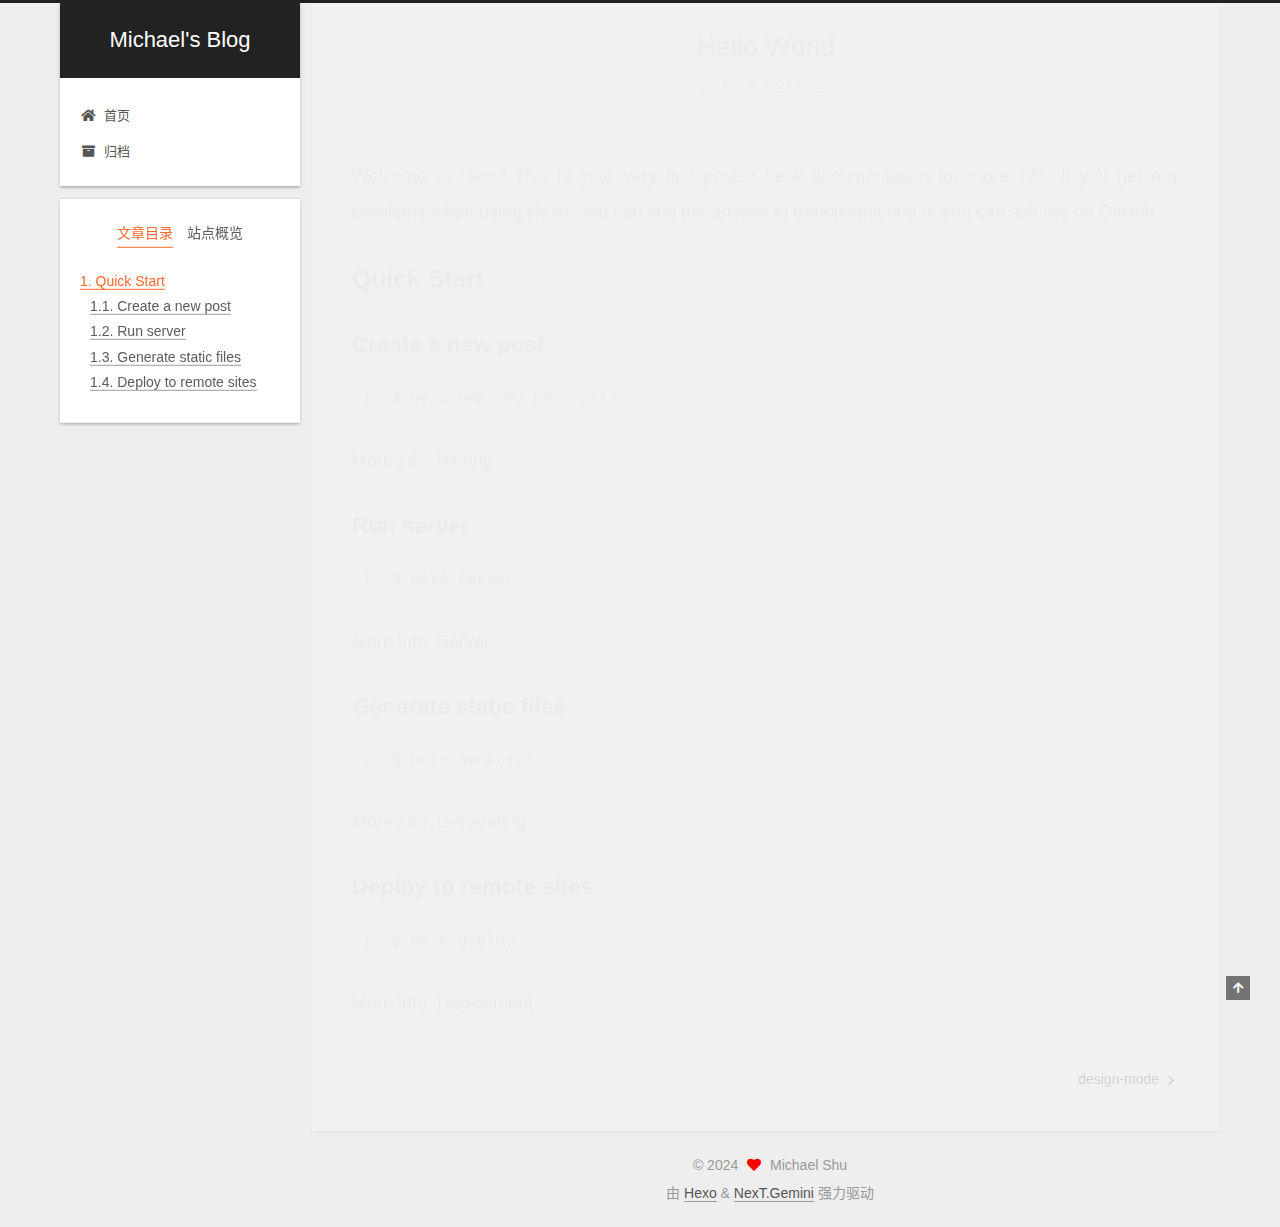
<file: 2024/02/19/hello-world/index.html>
<!DOCTYPE html>
<html lang="zh-CN">
<head>
  <meta charset="UTF-8">
<meta name="viewport" content="width=device-width, initial-scale=1, maximum-scale=2">
<meta name="theme-color" content="#222">
<meta name="generator" content="Hexo 7.1.1">
  <link rel="apple-touch-icon" sizes="180x180" href="/images/apple-touch-icon-next.png">
  <link rel="icon" type="image/png" sizes="32x32" href="/images/favicon-32x32-next.png">
  <link rel="icon" type="image/png" sizes="16x16" href="/images/favicon-16x16-next.png">
  <link rel="mask-icon" href="/images/logo.svg" color="#222">

<link rel="stylesheet" href="/css/main.css">


<link rel="stylesheet" href="/lib/font-awesome/css/all.min.css">

<script id="hexo-configurations">
    var NexT = window.NexT || {};
    var CONFIG = {"hostname":"example.com","root":"/","scheme":"Gemini","version":"7.8.0","exturl":false,"sidebar":{"position":"left","display":"post","padding":18,"offset":12,"onmobile":false},"copycode":{"enable":false,"show_result":false,"style":null},"back2top":{"enable":true,"sidebar":false,"scrollpercent":false},"bookmark":{"enable":false,"color":"#222","save":"auto"},"fancybox":false,"mediumzoom":false,"lazyload":false,"pangu":false,"comments":{"style":"tabs","active":null,"storage":true,"lazyload":false,"nav":null},"algolia":{"hits":{"per_page":10},"labels":{"input_placeholder":"Search for Posts","hits_empty":"We didn't find any results for the search: ${query}","hits_stats":"${hits} results found in ${time} ms"}},"localsearch":{"enable":false,"trigger":"auto","top_n_per_article":1,"unescape":false,"preload":false},"motion":{"enable":true,"async":false,"transition":{"post_block":"fadeIn","post_header":"slideDownIn","post_body":"slideDownIn","coll_header":"slideLeftIn","sidebar":"slideUpIn"}}};
  </script>

  <meta name="description" content="Welcome to Hexo! This is your very first post. Check documentation for more info. If you get any problems when using Hexo, you can find the answer in troubleshooting or you can ask me on GitHub. Quick">
<meta property="og:type" content="article">
<meta property="og:title" content="Hello World">
<meta property="og:url" content="http://example.com/2024/02/19/hello-world/index.html">
<meta property="og:site_name" content="Michael&#39;s Blog">
<meta property="og:description" content="Welcome to Hexo! This is your very first post. Check documentation for more info. If you get any problems when using Hexo, you can find the answer in troubleshooting or you can ask me on GitHub. Quick">
<meta property="og:locale" content="zh_CN">
<meta property="article:published_time" content="2024-02-19T08:48:22.856Z">
<meta property="article:modified_time" content="2024-02-19T08:48:22.856Z">
<meta property="article:author" content="Michael Shu">
<meta name="twitter:card" content="summary">

<link rel="canonical" href="http://example.com/2024/02/19/hello-world/">


<script id="page-configurations">
  // https://hexo.io/docs/variables.html
  CONFIG.page = {
    sidebar: "",
    isHome : false,
    isPost : true,
    lang   : 'zh-CN'
  };
</script>

  <title>Hello World | Michael's Blog</title>
  






  <noscript>
  <style>
  .use-motion .brand,
  .use-motion .menu-item,
  .sidebar-inner,
  .use-motion .post-block,
  .use-motion .pagination,
  .use-motion .comments,
  .use-motion .post-header,
  .use-motion .post-body,
  .use-motion .collection-header { opacity: initial; }

  .use-motion .site-title,
  .use-motion .site-subtitle {
    opacity: initial;
    top: initial;
  }

  .use-motion .logo-line-before i { left: initial; }
  .use-motion .logo-line-after i { right: initial; }
  </style>
</noscript>

</head>

<body itemscope itemtype="http://schema.org/WebPage">
  <div class="container use-motion">
    <div class="headband"></div>

    <header class="header" itemscope itemtype="http://schema.org/WPHeader">
      <div class="header-inner"><div class="site-brand-container">
  <div class="site-nav-toggle">
    <div class="toggle" aria-label="切换导航栏">
      <span class="toggle-line toggle-line-first"></span>
      <span class="toggle-line toggle-line-middle"></span>
      <span class="toggle-line toggle-line-last"></span>
    </div>
  </div>

  <div class="site-meta">

    <a href="/" class="brand" rel="start">
      <span class="logo-line-before"><i></i></span>
      <h1 class="site-title">Michael's Blog</h1>
      <span class="logo-line-after"><i></i></span>
    </a>
  </div>

  <div class="site-nav-right">
    <div class="toggle popup-trigger">
    </div>
  </div>
</div>




<nav class="site-nav">
  <ul id="menu" class="main-menu menu">
        <li class="menu-item menu-item-home">

    <a href="/" rel="section"><i class="fa fa-home fa-fw"></i>首页</a>

  </li>
        <li class="menu-item menu-item-archives">

    <a href="/archives/" rel="section"><i class="fa fa-archive fa-fw"></i>归档</a>

  </li>
  </ul>
</nav>




</div>
    </header>

    
  <div class="back-to-top">
    <i class="fa fa-arrow-up"></i>
    <span>0%</span>
  </div>


    <main class="main">
      <div class="main-inner">
        <div class="content-wrap">
          

          <div class="content post posts-expand">
            

    
  
  
  <article itemscope itemtype="http://schema.org/Article" class="post-block" lang="zh-CN">
    <link itemprop="mainEntityOfPage" href="http://example.com/2024/02/19/hello-world/">

    <span hidden itemprop="author" itemscope itemtype="http://schema.org/Person">
      <meta itemprop="image" content="/images/avatar.gif">
      <meta itemprop="name" content="Michael Shu">
      <meta itemprop="description" content="">
    </span>

    <span hidden itemprop="publisher" itemscope itemtype="http://schema.org/Organization">
      <meta itemprop="name" content="Michael's Blog">
    </span>
      <header class="post-header">
        <h1 class="post-title" itemprop="name headline">
          Hello World
        </h1>

        <div class="post-meta">
            <span class="post-meta-item">
              <span class="post-meta-item-icon">
                <i class="far fa-calendar"></i>
              </span>
              <span class="post-meta-item-text">发表于</span>

              <time title="创建时间：2024-02-19 16:48:22" itemprop="dateCreated datePublished" datetime="2024-02-19T16:48:22+08:00">2024-02-19</time>
            </span>

          

        </div>
      </header>

    
    
    
    <div class="post-body" itemprop="articleBody">

      
        <p>Welcome to <a target="_blank" rel="noopener" href="https://hexo.io/">Hexo</a>! This is your very first post. Check <a target="_blank" rel="noopener" href="https://hexo.io/docs/">documentation</a> for more info. If you get any problems when using Hexo, you can find the answer in <a target="_blank" rel="noopener" href="https://hexo.io/docs/troubleshooting.html">troubleshooting</a> or you can ask me on <a target="_blank" rel="noopener" href="https://github.com/hexojs/hexo/issues">GitHub</a>.</p>
<h2 id="Quick-Start"><a href="#Quick-Start" class="headerlink" title="Quick Start"></a>Quick Start</h2><h3 id="Create-a-new-post"><a href="#Create-a-new-post" class="headerlink" title="Create a new post"></a>Create a new post</h3><figure class="highlight bash"><table><tr><td class="gutter"><pre><span class="line">1</span><br></pre></td><td class="code"><pre><span class="line">$ hexo new <span class="string">&quot;My New Post&quot;</span></span><br></pre></td></tr></table></figure>

<p>More info: <a target="_blank" rel="noopener" href="https://hexo.io/docs/writing.html">Writing</a></p>
<h3 id="Run-server"><a href="#Run-server" class="headerlink" title="Run server"></a>Run server</h3><figure class="highlight bash"><table><tr><td class="gutter"><pre><span class="line">1</span><br></pre></td><td class="code"><pre><span class="line">$ hexo server</span><br></pre></td></tr></table></figure>

<p>More info: <a target="_blank" rel="noopener" href="https://hexo.io/docs/server.html">Server</a></p>
<h3 id="Generate-static-files"><a href="#Generate-static-files" class="headerlink" title="Generate static files"></a>Generate static files</h3><figure class="highlight bash"><table><tr><td class="gutter"><pre><span class="line">1</span><br></pre></td><td class="code"><pre><span class="line">$ hexo generate</span><br></pre></td></tr></table></figure>

<p>More info: <a target="_blank" rel="noopener" href="https://hexo.io/docs/generating.html">Generating</a></p>
<h3 id="Deploy-to-remote-sites"><a href="#Deploy-to-remote-sites" class="headerlink" title="Deploy to remote sites"></a>Deploy to remote sites</h3><figure class="highlight bash"><table><tr><td class="gutter"><pre><span class="line">1</span><br></pre></td><td class="code"><pre><span class="line">$ hexo deploy</span><br></pre></td></tr></table></figure>

<p>More info: <a target="_blank" rel="noopener" href="https://hexo.io/docs/one-command-deployment.html">Deployment</a></p>

    </div>

    
    
    

      <footer class="post-footer">

        


        
    <div class="post-nav">
      <div class="post-nav-item"></div>
      <div class="post-nav-item">
    <a href="/2024/12/23/design-mode/" rel="next" title="design-mode">
      design-mode <i class="fa fa-chevron-right"></i>
    </a></div>
    </div>
      </footer>
    
  </article>
  
  
  



          </div>
          

<script>
  window.addEventListener('tabs:register', () => {
    let { activeClass } = CONFIG.comments;
    if (CONFIG.comments.storage) {
      activeClass = localStorage.getItem('comments_active') || activeClass;
    }
    if (activeClass) {
      let activeTab = document.querySelector(`a[href="#comment-${activeClass}"]`);
      if (activeTab) {
        activeTab.click();
      }
    }
  });
  if (CONFIG.comments.storage) {
    window.addEventListener('tabs:click', event => {
      if (!event.target.matches('.tabs-comment .tab-content .tab-pane')) return;
      let commentClass = event.target.classList[1];
      localStorage.setItem('comments_active', commentClass);
    });
  }
</script>

        </div>
          
  
  <div class="toggle sidebar-toggle">
    <span class="toggle-line toggle-line-first"></span>
    <span class="toggle-line toggle-line-middle"></span>
    <span class="toggle-line toggle-line-last"></span>
  </div>

  <aside class="sidebar">
    <div class="sidebar-inner">

      <ul class="sidebar-nav motion-element">
        <li class="sidebar-nav-toc">
          文章目录
        </li>
        <li class="sidebar-nav-overview">
          站点概览
        </li>
      </ul>

      <!--noindex-->
      <div class="post-toc-wrap sidebar-panel">
          <div class="post-toc motion-element"><ol class="nav"><li class="nav-item nav-level-2"><a class="nav-link" href="#Quick-Start"><span class="nav-number">1.</span> <span class="nav-text">Quick Start</span></a><ol class="nav-child"><li class="nav-item nav-level-3"><a class="nav-link" href="#Create-a-new-post"><span class="nav-number">1.1.</span> <span class="nav-text">Create a new post</span></a></li><li class="nav-item nav-level-3"><a class="nav-link" href="#Run-server"><span class="nav-number">1.2.</span> <span class="nav-text">Run server</span></a></li><li class="nav-item nav-level-3"><a class="nav-link" href="#Generate-static-files"><span class="nav-number">1.3.</span> <span class="nav-text">Generate static files</span></a></li><li class="nav-item nav-level-3"><a class="nav-link" href="#Deploy-to-remote-sites"><span class="nav-number">1.4.</span> <span class="nav-text">Deploy to remote sites</span></a></li></ol></li></ol></div>
      </div>
      <!--/noindex-->

      <div class="site-overview-wrap sidebar-panel">
        <div class="site-author motion-element" itemprop="author" itemscope itemtype="http://schema.org/Person">
  <p class="site-author-name" itemprop="name">Michael Shu</p>
  <div class="site-description" itemprop="description"></div>
</div>
<div class="site-state-wrap motion-element">
  <nav class="site-state">
      <div class="site-state-item site-state-posts">
          <a href="/archives/">
        
          <span class="site-state-item-count">2</span>
          <span class="site-state-item-name">日志</span>
        </a>
      </div>
  </nav>
</div>



      </div>

    </div>
  </aside>
  <div id="sidebar-dimmer"></div>


      </div>
    </main>

    <footer class="footer">
      <div class="footer-inner">
        

        

<div class="copyright">
  
  &copy; 
  <span itemprop="copyrightYear">2024</span>
  <span class="with-love">
    <i class="fa fa-heart"></i>
  </span>
  <span class="author" itemprop="copyrightHolder">Michael Shu</span>
</div>
  <div class="powered-by">由 <a href="https://hexo.io/" class="theme-link" rel="noopener" target="_blank">Hexo</a> & <a href="https://theme-next.org/" class="theme-link" rel="noopener" target="_blank">NexT.Gemini</a> 强力驱动
  </div>

        








      </div>
    </footer>
  </div>

  
  <script src="/lib/anime.min.js"></script>
  <script src="/lib/velocity/velocity.min.js"></script>
  <script src="/lib/velocity/velocity.ui.min.js"></script>

<script src="/js/utils.js"></script>

<script src="/js/motion.js"></script>


<script src="/js/schemes/pisces.js"></script>


<script src="/js/next-boot.js"></script>




  















  

  

</body>
</html>
</file>
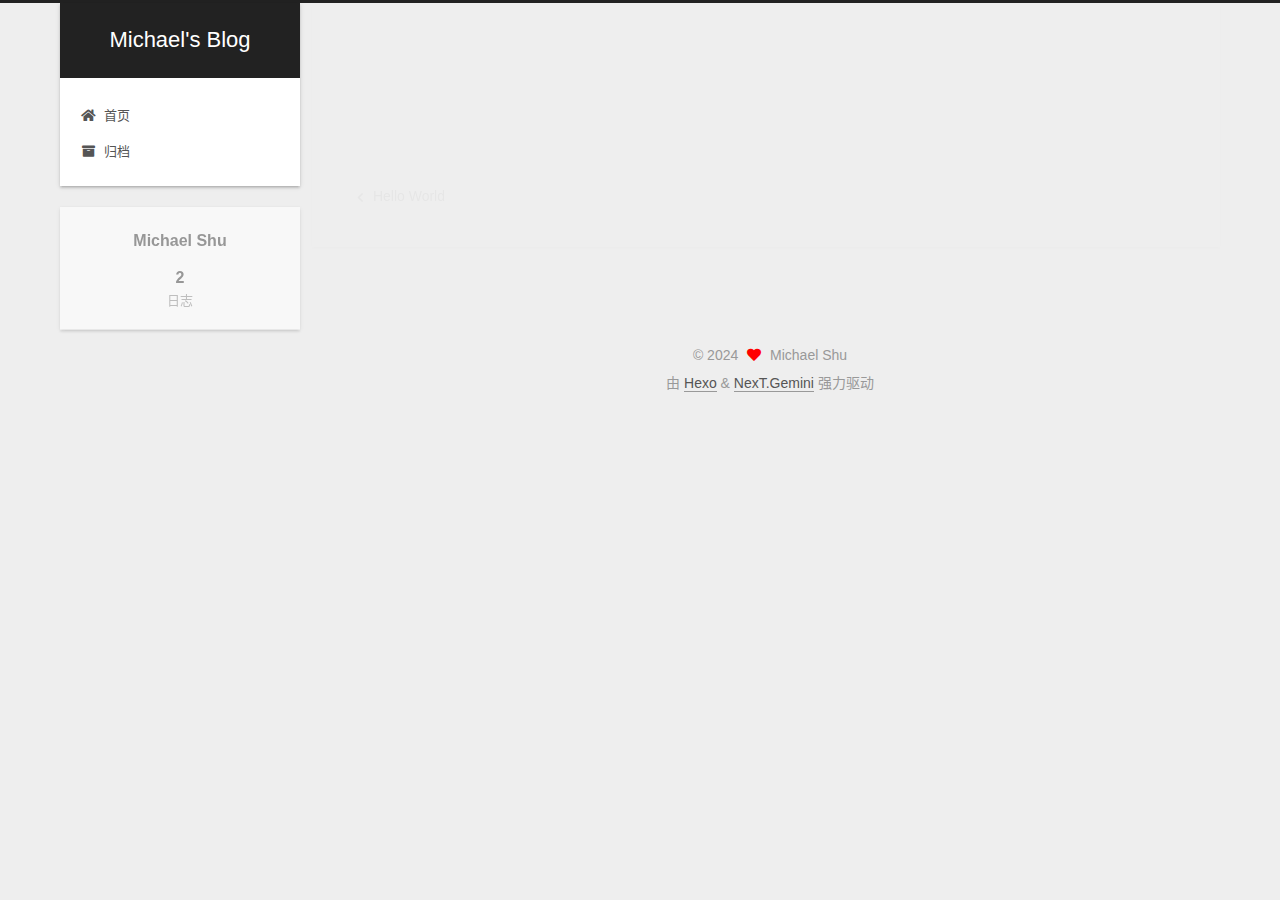
<file: 2024/12/23/design-mode/index.html>
<!DOCTYPE html>
<html lang="zh-CN">
<head>
  <meta charset="UTF-8">
<meta name="viewport" content="width=device-width, initial-scale=1, maximum-scale=2">
<meta name="theme-color" content="#222">
<meta name="generator" content="Hexo 7.1.1">
  <link rel="apple-touch-icon" sizes="180x180" href="/images/apple-touch-icon-next.png">
  <link rel="icon" type="image/png" sizes="32x32" href="/images/favicon-32x32-next.png">
  <link rel="icon" type="image/png" sizes="16x16" href="/images/favicon-16x16-next.png">
  <link rel="mask-icon" href="/images/logo.svg" color="#222">

<link rel="stylesheet" href="/css/main.css">


<link rel="stylesheet" href="/lib/font-awesome/css/all.min.css">

<script id="hexo-configurations">
    var NexT = window.NexT || {};
    var CONFIG = {"hostname":"example.com","root":"/","scheme":"Gemini","version":"7.8.0","exturl":false,"sidebar":{"position":"left","display":"post","padding":18,"offset":12,"onmobile":false},"copycode":{"enable":false,"show_result":false,"style":null},"back2top":{"enable":true,"sidebar":false,"scrollpercent":false},"bookmark":{"enable":false,"color":"#222","save":"auto"},"fancybox":false,"mediumzoom":false,"lazyload":false,"pangu":false,"comments":{"style":"tabs","active":null,"storage":true,"lazyload":false,"nav":null},"algolia":{"hits":{"per_page":10},"labels":{"input_placeholder":"Search for Posts","hits_empty":"We didn't find any results for the search: ${query}","hits_stats":"${hits} results found in ${time} ms"}},"localsearch":{"enable":false,"trigger":"auto","top_n_per_article":1,"unescape":false,"preload":false},"motion":{"enable":true,"async":false,"transition":{"post_block":"fadeIn","post_header":"slideDownIn","post_body":"slideDownIn","coll_header":"slideLeftIn","sidebar":"slideUpIn"}}};
  </script>

  <meta property="og:type" content="article">
<meta property="og:title" content="design-mode">
<meta property="og:url" content="http://example.com/2024/12/23/design-mode/index.html">
<meta property="og:site_name" content="Michael&#39;s Blog">
<meta property="og:locale" content="zh_CN">
<meta property="article:published_time" content="2024-12-23T09:04:26.000Z">
<meta property="article:modified_time" content="2024-12-23T09:04:26.955Z">
<meta property="article:author" content="Michael Shu">
<meta name="twitter:card" content="summary">

<link rel="canonical" href="http://example.com/2024/12/23/design-mode/">


<script id="page-configurations">
  // https://hexo.io/docs/variables.html
  CONFIG.page = {
    sidebar: "",
    isHome : false,
    isPost : true,
    lang   : 'zh-CN'
  };
</script>

  <title>design-mode | Michael's Blog</title>
  






  <noscript>
  <style>
  .use-motion .brand,
  .use-motion .menu-item,
  .sidebar-inner,
  .use-motion .post-block,
  .use-motion .pagination,
  .use-motion .comments,
  .use-motion .post-header,
  .use-motion .post-body,
  .use-motion .collection-header { opacity: initial; }

  .use-motion .site-title,
  .use-motion .site-subtitle {
    opacity: initial;
    top: initial;
  }

  .use-motion .logo-line-before i { left: initial; }
  .use-motion .logo-line-after i { right: initial; }
  </style>
</noscript>

</head>

<body itemscope itemtype="http://schema.org/WebPage">
  <div class="container use-motion">
    <div class="headband"></div>

    <header class="header" itemscope itemtype="http://schema.org/WPHeader">
      <div class="header-inner"><div class="site-brand-container">
  <div class="site-nav-toggle">
    <div class="toggle" aria-label="切换导航栏">
      <span class="toggle-line toggle-line-first"></span>
      <span class="toggle-line toggle-line-middle"></span>
      <span class="toggle-line toggle-line-last"></span>
    </div>
  </div>

  <div class="site-meta">

    <a href="/" class="brand" rel="start">
      <span class="logo-line-before"><i></i></span>
      <h1 class="site-title">Michael's Blog</h1>
      <span class="logo-line-after"><i></i></span>
    </a>
  </div>

  <div class="site-nav-right">
    <div class="toggle popup-trigger">
    </div>
  </div>
</div>




<nav class="site-nav">
  <ul id="menu" class="main-menu menu">
        <li class="menu-item menu-item-home">

    <a href="/" rel="section"><i class="fa fa-home fa-fw"></i>首页</a>

  </li>
        <li class="menu-item menu-item-archives">

    <a href="/archives/" rel="section"><i class="fa fa-archive fa-fw"></i>归档</a>

  </li>
  </ul>
</nav>




</div>
    </header>

    
  <div class="back-to-top">
    <i class="fa fa-arrow-up"></i>
    <span>0%</span>
  </div>


    <main class="main">
      <div class="main-inner">
        <div class="content-wrap">
          

          <div class="content post posts-expand">
            

    
  
  
  <article itemscope itemtype="http://schema.org/Article" class="post-block" lang="zh-CN">
    <link itemprop="mainEntityOfPage" href="http://example.com/2024/12/23/design-mode/">

    <span hidden itemprop="author" itemscope itemtype="http://schema.org/Person">
      <meta itemprop="image" content="/images/avatar.gif">
      <meta itemprop="name" content="Michael Shu">
      <meta itemprop="description" content="">
    </span>

    <span hidden itemprop="publisher" itemscope itemtype="http://schema.org/Organization">
      <meta itemprop="name" content="Michael's Blog">
    </span>
      <header class="post-header">
        <h1 class="post-title" itemprop="name headline">
          design-mode
        </h1>

        <div class="post-meta">
            <span class="post-meta-item">
              <span class="post-meta-item-icon">
                <i class="far fa-calendar"></i>
              </span>
              <span class="post-meta-item-text">发表于</span>

              <time title="创建时间：2024-12-23 17:04:26" itemprop="dateCreated datePublished" datetime="2024-12-23T17:04:26+08:00">2024-12-23</time>
            </span>

          

        </div>
      </header>

    
    
    
    <div class="post-body" itemprop="articleBody">

      
        
    </div>

    
    
    

      <footer class="post-footer">

        


        
    <div class="post-nav">
      <div class="post-nav-item">
    <a href="/2024/02/19/hello-world/" rel="prev" title="Hello World">
      <i class="fa fa-chevron-left"></i> Hello World
    </a></div>
      <div class="post-nav-item"></div>
    </div>
      </footer>
    
  </article>
  
  
  



          </div>
          

<script>
  window.addEventListener('tabs:register', () => {
    let { activeClass } = CONFIG.comments;
    if (CONFIG.comments.storage) {
      activeClass = localStorage.getItem('comments_active') || activeClass;
    }
    if (activeClass) {
      let activeTab = document.querySelector(`a[href="#comment-${activeClass}"]`);
      if (activeTab) {
        activeTab.click();
      }
    }
  });
  if (CONFIG.comments.storage) {
    window.addEventListener('tabs:click', event => {
      if (!event.target.matches('.tabs-comment .tab-content .tab-pane')) return;
      let commentClass = event.target.classList[1];
      localStorage.setItem('comments_active', commentClass);
    });
  }
</script>

        </div>
          
  
  <div class="toggle sidebar-toggle">
    <span class="toggle-line toggle-line-first"></span>
    <span class="toggle-line toggle-line-middle"></span>
    <span class="toggle-line toggle-line-last"></span>
  </div>

  <aside class="sidebar">
    <div class="sidebar-inner">

      <ul class="sidebar-nav motion-element">
        <li class="sidebar-nav-toc">
          文章目录
        </li>
        <li class="sidebar-nav-overview">
          站点概览
        </li>
      </ul>

      <!--noindex-->
      <div class="post-toc-wrap sidebar-panel">
      </div>
      <!--/noindex-->

      <div class="site-overview-wrap sidebar-panel">
        <div class="site-author motion-element" itemprop="author" itemscope itemtype="http://schema.org/Person">
  <p class="site-author-name" itemprop="name">Michael Shu</p>
  <div class="site-description" itemprop="description"></div>
</div>
<div class="site-state-wrap motion-element">
  <nav class="site-state">
      <div class="site-state-item site-state-posts">
          <a href="/archives/">
        
          <span class="site-state-item-count">2</span>
          <span class="site-state-item-name">日志</span>
        </a>
      </div>
  </nav>
</div>



      </div>

    </div>
  </aside>
  <div id="sidebar-dimmer"></div>


      </div>
    </main>

    <footer class="footer">
      <div class="footer-inner">
        

        

<div class="copyright">
  
  &copy; 
  <span itemprop="copyrightYear">2024</span>
  <span class="with-love">
    <i class="fa fa-heart"></i>
  </span>
  <span class="author" itemprop="copyrightHolder">Michael Shu</span>
</div>
  <div class="powered-by">由 <a href="https://hexo.io/" class="theme-link" rel="noopener" target="_blank">Hexo</a> & <a href="https://theme-next.org/" class="theme-link" rel="noopener" target="_blank">NexT.Gemini</a> 强力驱动
  </div>

        








      </div>
    </footer>
  </div>

  
  <script src="/lib/anime.min.js"></script>
  <script src="/lib/velocity/velocity.min.js"></script>
  <script src="/lib/velocity/velocity.ui.min.js"></script>

<script src="/js/utils.js"></script>

<script src="/js/motion.js"></script>


<script src="/js/schemes/pisces.js"></script>


<script src="/js/next-boot.js"></script>




  















  

  

</body>
</html>
</file>
<file: css/main.css>
:root {
  --body-bg-color: #eee;
  --content-bg-color: #fff;
  --card-bg-color: #f5f5f5;
  --text-color: #555;
  --blockquote-color: #666;
  --link-color: #555;
  --link-hover-color: #222;
  --brand-color: #fff;
  --brand-hover-color: #fff;
  --table-row-odd-bg-color: #f9f9f9;
  --table-row-hover-bg-color: #f5f5f5;
  --menu-item-bg-color: #f5f5f5;
  --btn-default-bg: #fff;
  --btn-default-color: #555;
  --btn-default-border-color: #555;
  --btn-default-hover-bg: #222;
  --btn-default-hover-color: #fff;
  --btn-default-hover-border-color: #222;
}
html {
  line-height: 1.15; /* 1 */
  -webkit-text-size-adjust: 100%; /* 2 */
}
body {
  margin: 0;
}
main {
  display: block;
}
h1 {
  font-size: 2em;
  margin: 0.67em 0;
}
hr {
  box-sizing: content-box; /* 1 */
  height: 0; /* 1 */
  overflow: visible; /* 2 */
}
pre {
  font-family: monospace, monospace; /* 1 */
  font-size: 1em; /* 2 */
}
a {
  background: transparent;
}
abbr[title] {
  border-bottom: none; /* 1 */
  text-decoration: underline; /* 2 */
  text-decoration: underline dotted; /* 2 */
}
b,
strong {
  font-weight: bolder;
}
code,
kbd,
samp {
  font-family: monospace, monospace; /* 1 */
  font-size: 1em; /* 2 */
}
small {
  font-size: 80%;
}
sub,
sup {
  font-size: 75%;
  line-height: 0;
  position: relative;
  vertical-align: baseline;
}
sub {
  bottom: -0.25em;
}
sup {
  top: -0.5em;
}
img {
  border-style: none;
}
button,
input,
optgroup,
select,
textarea {
  font-family: inherit; /* 1 */
  font-size: 100%; /* 1 */
  line-height: 1.15; /* 1 */
  margin: 0; /* 2 */
}
button,
input {
/* 1 */
  overflow: visible;
}
button,
select {
/* 1 */
  text-transform: none;
}
button,
[type='button'],
[type='reset'],
[type='submit'] {
  -webkit-appearance: button;
}
button::-moz-focus-inner,
[type='button']::-moz-focus-inner,
[type='reset']::-moz-focus-inner,
[type='submit']::-moz-focus-inner {
  border-style: none;
  padding: 0;
}
button:-moz-focusring,
[type='button']:-moz-focusring,
[type='reset']:-moz-focusring,
[type='submit']:-moz-focusring {
  outline: 1px dotted ButtonText;
}
fieldset {
  padding: 0.35em 0.75em 0.625em;
}
legend {
  box-sizing: border-box; /* 1 */
  color: inherit; /* 2 */
  display: table; /* 1 */
  max-width: 100%; /* 1 */
  padding: 0; /* 3 */
  white-space: normal; /* 1 */
}
progress {
  vertical-align: baseline;
}
textarea {
  overflow: auto;
}
[type='checkbox'],
[type='radio'] {
  box-sizing: border-box; /* 1 */
  padding: 0; /* 2 */
}
[type='number']::-webkit-inner-spin-button,
[type='number']::-webkit-outer-spin-button {
  height: auto;
}
[type='search'] {
  outline-offset: -2px; /* 2 */
  -webkit-appearance: textfield; /* 1 */
}
[type='search']::-webkit-search-decoration {
  -webkit-appearance: none;
}
::-webkit-file-upload-button {
  font: inherit; /* 2 */
  -webkit-appearance: button; /* 1 */
}
details {
  display: block;
}
summary {
  display: list-item;
}
template {
  display: none;
}
[hidden] {
  display: none;
}
::selection {
  background: #262a30;
  color: #eee;
}
html,
body {
  height: 100%;
}
body {
  background: var(--body-bg-color);
  color: var(--text-color);
  font-family: 'Lato', "PingFang SC", "Microsoft YaHei", sans-serif;
  font-size: 1em;
  line-height: 2;
}
@media (max-width: 991px) {
  body {
    padding-left: 0 !important;
    padding-right: 0 !important;
  }
}
h1,
h2,
h3,
h4,
h5,
h6 {
  font-family: 'Lato', "PingFang SC", "Microsoft YaHei", sans-serif;
  font-weight: bold;
  line-height: 1.5;
  margin: 20px 0 15px;
}
h1 {
  font-size: 1.5em;
}
h2 {
  font-size: 1.375em;
}
h3 {
  font-size: 1.25em;
}
h4 {
  font-size: 1.125em;
}
h5 {
  font-size: 1em;
}
h6 {
  font-size: 0.875em;
}
p {
  margin: 0 0 20px 0;
}
a,
span.exturl {
  border-bottom: 1px solid #999;
  color: var(--link-color);
  outline: 0;
  text-decoration: none;
  overflow-wrap: break-word;
  word-wrap: break-word;
  cursor: pointer;
}
a:hover,
span.exturl:hover {
  border-bottom-color: var(--link-hover-color);
  color: var(--link-hover-color);
}
iframe,
img,
video {
  display: block;
  margin-left: auto;
  margin-right: auto;
  max-width: 100%;
}
hr {
  background-image: repeating-linear-gradient(-45deg, #ddd, #ddd 4px, transparent 4px, transparent 8px);
  border: 0;
  height: 3px;
  margin: 40px 0;
}
blockquote {
  border-left: 4px solid #ddd;
  color: var(--blockquote-color);
  margin: 0;
  padding: 0 15px;
}
blockquote cite::before {
  content: '-';
  padding: 0 5px;
}
dt {
  font-weight: bold;
}
dd {
  margin: 0;
  padding: 0;
}
kbd {
  background-color: #f5f5f5;
  background-image: linear-gradient(#eee, #fff, #eee);
  border: 1px solid #ccc;
  border-radius: 0.2em;
  box-shadow: 0.1em 0.1em 0.2em rgba(0,0,0,0.1);
  color: #555;
  font-family: inherit;
  padding: 0.1em 0.3em;
  white-space: nowrap;
}
.table-container {
  overflow: auto;
}
table {
  border-collapse: collapse;
  border-spacing: 0;
  font-size: 0.875em;
  margin: 0 0 20px 0;
  width: 100%;
}
tbody tr:nth-of-type(odd) {
  background: var(--table-row-odd-bg-color);
}
tbody tr:hover {
  background: var(--table-row-hover-bg-color);
}
caption,
th,
td {
  font-weight: normal;
  padding: 8px;
  vertical-align: middle;
}
th,
td {
  border: 1px solid #ddd;
  border-bottom: 3px solid #ddd;
}
th {
  font-weight: 700;
  padding-bottom: 10px;
}
td {
  border-bottom-width: 1px;
}
.btn {
  background: var(--btn-default-bg);
  border: 2px solid var(--btn-default-border-color);
  border-radius: 2px;
  color: var(--btn-default-color);
  display: inline-block;
  font-size: 0.875em;
  line-height: 2;
  padding: 0 20px;
  text-decoration: none;
  transition-property: background-color;
  transition-delay: 0s;
  transition-duration: 0.2s;
  transition-timing-function: ease-in-out;
}
.btn:hover {
  background: var(--btn-default-hover-bg);
  border-color: var(--btn-default-hover-border-color);
  color: var(--btn-default-hover-color);
}
.btn + .btn {
  margin: 0 0 8px 8px;
}
.btn .fa-fw {
  text-align: left;
  width: 1.285714285714286em;
}
.toggle {
  line-height: 0;
}
.toggle .toggle-line {
  background: #fff;
  display: inline-block;
  height: 2px;
  left: 0;
  position: relative;
  top: 0;
  transition: all 0.4s;
  vertical-align: top;
  width: 100%;
}
.toggle .toggle-line:not(:first-child) {
  margin-top: 3px;
}
.toggle.toggle-arrow .toggle-line-first {
  left: 50%;
  top: 2px;
  transform: rotate(45deg);
  width: 50%;
}
.toggle.toggle-arrow .toggle-line-middle {
  left: 2px;
  width: 90%;
}
.toggle.toggle-arrow .toggle-line-last {
  left: 50%;
  top: -2px;
  transform: rotate(-45deg);
  width: 50%;
}
.toggle.toggle-close .toggle-line-first {
  transform: rotate(-45deg);
  top: 5px;
}
.toggle.toggle-close .toggle-line-middle {
  opacity: 0;
}
.toggle.toggle-close .toggle-line-last {
  transform: rotate(45deg);
  top: -5px;
}
.highlight,
pre {
  background: #f7f7f7;
  color: #4d4d4c;
  line-height: 1.6;
  margin: 0 auto 20px;
}
pre,
code {
  font-family: consolas, Menlo, monospace, "PingFang SC", "Microsoft YaHei";
}
code {
  background: #eee;
  border-radius: 3px;
  color: #555;
  padding: 2px 4px;
  overflow-wrap: break-word;
  word-wrap: break-word;
}
.highlight *::selection {
  background: #d6d6d6;
}
.highlight pre {
  border: 0;
  margin: 0;
  padding: 10px 0;
}
.highlight table {
  border: 0;
  margin: 0;
  width: auto;
}
.highlight td {
  border: 0;
  padding: 0;
}
.highlight figcaption {
  background: #eff2f3;
  color: #4d4d4c;
  display: flex;
  font-size: 0.875em;
  justify-content: space-between;
  line-height: 1.2;
  padding: 0.5em;
}
.highlight figcaption a {
  color: #4d4d4c;
}
.highlight figcaption a:hover {
  border-bottom-color: #4d4d4c;
}
.highlight .gutter {
  -moz-user-select: none;
  -ms-user-select: none;
  -webkit-user-select: none;
  user-select: none;
}
.highlight .gutter pre {
  background: #eff2f3;
  color: #869194;
  padding-left: 10px;
  padding-right: 10px;
  text-align: right;
}
.highlight .code pre {
  background: #f7f7f7;
  padding-left: 10px;
  width: 100%;
}
.gist table {
  width: auto;
}
.gist table td {
  border: 0;
}
pre {
  overflow: auto;
  padding: 10px;
}
pre code {
  background: none;
  color: #4d4d4c;
  font-size: 0.875em;
  padding: 0;
  text-shadow: none;
}
pre .deletion {
  background: #fdd;
}
pre .addition {
  background: #dfd;
}
pre .meta {
  color: #eab700;
  -moz-user-select: none;
  -ms-user-select: none;
  -webkit-user-select: none;
  user-select: none;
}
pre .comment {
  color: #8e908c;
}
pre .variable,
pre .attribute,
pre .tag,
pre .name,
pre .regexp,
pre .ruby .constant,
pre .xml .tag .title,
pre .xml .pi,
pre .xml .doctype,
pre .html .doctype,
pre .css .id,
pre .css .class,
pre .css .pseudo {
  color: #c82829;
}
pre .number,
pre .preprocessor,
pre .built_in,
pre .builtin-name,
pre .literal,
pre .params,
pre .constant,
pre .command {
  color: #f5871f;
}
pre .ruby .class .title,
pre .css .rules .attribute,
pre .string,
pre .symbol,
pre .value,
pre .inheritance,
pre .header,
pre .ruby .symbol,
pre .xml .cdata,
pre .special,
pre .formula {
  color: #718c00;
}
pre .title,
pre .css .hexcolor {
  color: #3e999f;
}
pre .function,
pre .python .decorator,
pre .python .title,
pre .ruby .function .title,
pre .ruby .title .keyword,
pre .perl .sub,
pre .javascript .title,
pre .coffeescript .title {
  color: #4271ae;
}
pre .keyword,
pre .javascript .function {
  color: #8959a8;
}
.blockquote-center {
  border-left: none;
  margin: 40px 0;
  padding: 0;
  position: relative;
  text-align: center;
}
.blockquote-center .fa {
  display: block;
  opacity: 0.6;
  position: absolute;
  width: 100%;
}
.blockquote-center .fa-quote-left {
  border-top: 1px solid #ccc;
  text-align: left;
  top: -20px;
}
.blockquote-center .fa-quote-right {
  border-bottom: 1px solid #ccc;
  text-align: right;
  bottom: -20px;
}
.blockquote-center p,
.blockquote-center div {
  text-align: center;
}
.post-body .group-picture img {
  margin: 0 auto;
  padding: 0 3px;
}
.group-picture-row {
  margin-bottom: 6px;
  overflow: hidden;
}
.group-picture-column {
  float: left;
  margin-bottom: 10px;
}
.post-body .label {
  color: #555;
  display: inline;
  padding: 0 2px;
}
.post-body .label.default {
  background: #f0f0f0;
}
.post-body .label.primary {
  background: #efe6f7;
}
.post-body .label.info {
  background: #e5f2f8;
}
.post-body .label.success {
  background: #e7f4e9;
}
.post-body .label.warning {
  background: #fcf6e1;
}
.post-body .label.danger {
  background: #fae8eb;
}
.post-body .tabs {
  margin-bottom: 20px;
}
.post-body .tabs,
.tabs-comment {
  display: block;
  padding-top: 10px;
  position: relative;
}
.post-body .tabs ul.nav-tabs,
.tabs-comment ul.nav-tabs {
  display: flex;
  flex-wrap: wrap;
  margin: 0;
  margin-bottom: -1px;
  padding: 0;
}
@media (max-width: 413px) {
  .post-body .tabs ul.nav-tabs,
  .tabs-comment ul.nav-tabs {
    display: block;
    margin-bottom: 5px;
  }
}
.post-body .tabs ul.nav-tabs li.tab,
.tabs-comment ul.nav-tabs li.tab {
  border-bottom: 1px solid #ddd;
  border-left: 1px solid transparent;
  border-right: 1px solid transparent;
  border-top: 3px solid transparent;
  flex-grow: 1;
  list-style-type: none;
  border-radius: 0 0 0 0;
}
@media (max-width: 413px) {
  .post-body .tabs ul.nav-tabs li.tab,
  .tabs-comment ul.nav-tabs li.tab {
    border-bottom: 1px solid transparent;
    border-left: 3px solid transparent;
    border-right: 1px solid transparent;
    border-top: 1px solid transparent;
  }
}
@media (max-width: 413px) {
  .post-body .tabs ul.nav-tabs li.tab,
  .tabs-comment ul.nav-tabs li.tab {
    border-radius: 0;
  }
}
.post-body .tabs ul.nav-tabs li.tab a,
.tabs-comment ul.nav-tabs li.tab a {
  border-bottom: initial;
  display: block;
  line-height: 1.8;
  outline: 0;
  padding: 0.25em 0.75em;
  text-align: center;
  transition-delay: 0s;
  transition-duration: 0.2s;
  transition-timing-function: ease-out;
}
.post-body .tabs ul.nav-tabs li.tab a i,
.tabs-comment ul.nav-tabs li.tab a i {
  width: 1.285714285714286em;
}
.post-body .tabs ul.nav-tabs li.tab.active,
.tabs-comment ul.nav-tabs li.tab.active {
  border-bottom: 1px solid transparent;
  border-left: 1px solid #ddd;
  border-right: 1px solid #ddd;
  border-top: 3px solid #fc6423;
}
@media (max-width: 413px) {
  .post-body .tabs ul.nav-tabs li.tab.active,
  .tabs-comment ul.nav-tabs li.tab.active {
    border-bottom: 1px solid #ddd;
    border-left: 3px solid #fc6423;
    border-right: 1px solid #ddd;
    border-top: 1px solid #ddd;
  }
}
.post-body .tabs ul.nav-tabs li.tab.active a,
.tabs-comment ul.nav-tabs li.tab.active a {
  color: var(--link-color);
  cursor: default;
}
.post-body .tabs .tab-content .tab-pane,
.tabs-comment .tab-content .tab-pane {
  border: 1px solid #ddd;
  border-top: 0;
  padding: 20px 20px 0 20px;
  border-radius: 0;
}
.post-body .tabs .tab-content .tab-pane:not(.active),
.tabs-comment .tab-content .tab-pane:not(.active) {
  display: none;
}
.post-body .tabs .tab-content .tab-pane.active,
.tabs-comment .tab-content .tab-pane.active {
  display: block;
}
.post-body .tabs .tab-content .tab-pane.active:nth-of-type(1),
.tabs-comment .tab-content .tab-pane.active:nth-of-type(1) {
  border-radius: 0 0 0 0;
}
@media (max-width: 413px) {
  .post-body .tabs .tab-content .tab-pane.active:nth-of-type(1),
  .tabs-comment .tab-content .tab-pane.active:nth-of-type(1) {
    border-radius: 0;
  }
}
.post-body .note {
  border-radius: 3px;
  margin-bottom: 20px;
  padding: 1em;
  position: relative;
  border: 1px solid #eee;
  border-left-width: 5px;
}
.post-body .note h2,
.post-body .note h3,
.post-body .note h4,
.post-body .note h5,
.post-body .note h6 {
  margin-top: 0;
  border-bottom: initial;
  margin-bottom: 0;
  padding-top: 0;
}
.post-body .note p:first-child,
.post-body .note ul:first-child,
.post-body .note ol:first-child,
.post-body .note table:first-child,
.post-body .note pre:first-child,
.post-body .note blockquote:first-child,
.post-body .note img:first-child {
  margin-top: 0;
}
.post-body .note p:last-child,
.post-body .note ul:last-child,
.post-body .note ol:last-child,
.post-body .note table:last-child,
.post-body .note pre:last-child,
.post-body .note blockquote:last-child,
.post-body .note img:last-child {
  margin-bottom: 0;
}
.post-body .note.default {
  border-left-color: #777;
}
.post-body .note.default h2,
.post-body .note.default h3,
.post-body .note.default h4,
.post-body .note.default h5,
.post-body .note.default h6 {
  color: #777;
}
.post-body .note.primary {
  border-left-color: #6f42c1;
}
.post-body .note.primary h2,
.post-body .note.primary h3,
.post-body .note.primary h4,
.post-body .note.primary h5,
.post-body .note.primary h6 {
  color: #6f42c1;
}
.post-body .note.info {
  border-left-color: #428bca;
}
.post-body .note.info h2,
.post-body .note.info h3,
.post-body .note.info h4,
.post-body .note.info h5,
.post-body .note.info h6 {
  color: #428bca;
}
.post-body .note.success {
  border-left-color: #5cb85c;
}
.post-body .note.success h2,
.post-body .note.success h3,
.post-body .note.success h4,
.post-body .note.success h5,
.post-body .note.success h6 {
  color: #5cb85c;
}
.post-body .note.warning {
  border-left-color: #f0ad4e;
}
.post-body .note.warning h2,
.post-body .note.warning h3,
.post-body .note.warning h4,
.post-body .note.warning h5,
.post-body .note.warning h6 {
  color: #f0ad4e;
}
.post-body .note.danger {
  border-left-color: #d9534f;
}
.post-body .note.danger h2,
.post-body .note.danger h3,
.post-body .note.danger h4,
.post-body .note.danger h5,
.post-body .note.danger h6 {
  color: #d9534f;
}
.pagination .prev,
.pagination .next,
.pagination .page-number,
.pagination .space {
  display: inline-block;
  margin: 0 10px;
  padding: 0 11px;
  position: relative;
  top: -1px;
}
@media (max-width: 767px) {
  .pagination .prev,
  .pagination .next,
  .pagination .page-number,
  .pagination .space {
    margin: 0 5px;
  }
}
.pagination {
  border-top: 1px solid #eee;
  margin: 120px 0 0;
  text-align: center;
}
.pagination .prev,
.pagination .next,
.pagination .page-number {
  border-bottom: 0;
  border-top: 1px solid #eee;
  transition-property: border-color;
  transition-delay: 0s;
  transition-duration: 0.2s;
  transition-timing-function: ease-in-out;
}
.pagination .prev:hover,
.pagination .next:hover,
.pagination .page-number:hover {
  border-top-color: #222;
}
.pagination .space {
  margin: 0;
  padding: 0;
}
.pagination .prev {
  margin-left: 0;
}
.pagination .next {
  margin-right: 0;
}
.pagination .page-number.current {
  background: #ccc;
  border-top-color: #ccc;
  color: #fff;
}
@media (max-width: 767px) {
  .pagination {
    border-top: none;
  }
  .pagination .prev,
  .pagination .next,
  .pagination .page-number {
    border-bottom: 1px solid #eee;
    border-top: 0;
    margin-bottom: 10px;
    padding: 0 10px;
  }
  .pagination .prev:hover,
  .pagination .next:hover,
  .pagination .page-number:hover {
    border-bottom-color: #222;
  }
}
.comments {
  margin-top: 60px;
  overflow: hidden;
}
.comment-button-group {
  display: flex;
  flex-wrap: wrap-reverse;
  justify-content: center;
  margin: 1em 0;
}
.comment-button-group .comment-button {
  margin: 0.1em 0.2em;
}
.comment-button-group .comment-button.active {
  background: var(--btn-default-hover-bg);
  border-color: var(--btn-default-hover-border-color);
  color: var(--btn-default-hover-color);
}
.comment-position {
  display: none;
}
.comment-position.active {
  display: block;
}
.tabs-comment {
  background: var(--content-bg-color);
  margin-top: 4em;
  padding-top: 0;
}
.tabs-comment .comments {
  border: 0;
  box-shadow: none;
  margin-top: 0;
  padding-top: 0;
}
.container {
  min-height: 100%;
  position: relative;
}
.main-inner {
  margin: 0 auto;
  width: calc(100% - 20px);
}
@media (min-width: 1200px) {
  .main-inner {
    width: 1160px;
  }
}
@media (min-width: 1600px) {
  .main-inner {
    width: 73%;
  }
}
@media (max-width: 767px) {
  .content-wrap {
    padding: 0 20px;
  }
}
.header {
  background: transparent;
}
.header-inner {
  margin: 0 auto;
  width: calc(100% - 20px);
}
@media (min-width: 1200px) {
  .header-inner {
    width: 1160px;
  }
}
@media (min-width: 1600px) {
  .header-inner {
    width: 73%;
  }
}
.site-brand-container {
  display: flex;
  flex-shrink: 0;
  padding: 0 10px;
}
.headband {
  background: #222;
  height: 3px;
}
.site-meta {
  flex-grow: 1;
  text-align: center;
}
@media (max-width: 767px) {
  .site-meta {
    text-align: center;
  }
}
.brand {
  border-bottom: none;
  color: var(--brand-color);
  display: inline-block;
  line-height: 1.375em;
  padding: 0 40px;
  position: relative;
}
.brand:hover {
  color: var(--brand-hover-color);
}
.site-title {
  font-family: 'Lato', "PingFang SC", "Microsoft YaHei", sans-serif;
  font-size: 1.375em;
  font-weight: normal;
  margin: 0;
}
.site-subtitle {
  color: #ddd;
  font-size: 0.8125em;
  margin: 10px 0;
}
.use-motion .brand {
  opacity: 0;
}
.use-motion .site-title,
.use-motion .site-subtitle,
.use-motion .custom-logo-image {
  opacity: 0;
  position: relative;
  top: -10px;
}
.site-nav-toggle,
.site-nav-right {
  display: none;
}
@media (max-width: 767px) {
  .site-nav-toggle,
  .site-nav-right {
    display: flex;
    flex-direction: column;
    justify-content: center;
  }
}
.site-nav-toggle .toggle,
.site-nav-right .toggle {
  color: var(--text-color);
  padding: 10px;
  width: 22px;
}
.site-nav-toggle .toggle .toggle-line,
.site-nav-right .toggle .toggle-line {
  background: var(--text-color);
  border-radius: 1px;
}
.site-nav {
  display: block;
}
@media (max-width: 767px) {
  .site-nav {
    clear: both;
    display: none;
  }
}
.site-nav.site-nav-on {
  display: block;
}
.menu {
  margin-top: 20px;
  padding-left: 0;
  text-align: center;
}
.menu-item {
  display: inline-block;
  list-style: none;
  margin: 0 10px;
}
@media (max-width: 767px) {
  .menu-item {
    display: block;
    margin-top: 10px;
  }
  .menu-item.menu-item-search {
    display: none;
  }
}
.menu-item a,
.menu-item span.exturl {
  border-bottom: 0;
  display: block;
  font-size: 0.8125em;
  transition-property: border-color;
  transition-delay: 0s;
  transition-duration: 0.2s;
  transition-timing-function: ease-in-out;
}
@media (hover: none) {
  .menu-item a:hover,
  .menu-item span.exturl:hover {
    border-bottom-color: transparent !important;
  }
}
.menu-item .fa,
.menu-item .fab,
.menu-item .far,
.menu-item .fas {
  margin-right: 8px;
}
.menu-item .badge {
  display: inline-block;
  font-weight: bold;
  line-height: 1;
  margin-left: 0.35em;
  margin-top: 0.35em;
  text-align: center;
  white-space: nowrap;
}
@media (max-width: 767px) {
  .menu-item .badge {
    float: right;
    margin-left: 0;
  }
}
.menu-item-active a,
.menu .menu-item a:hover,
.menu .menu-item span.exturl:hover {
  background: var(--menu-item-bg-color);
}
.use-motion .menu-item {
  opacity: 0;
}
.sidebar {
  background: #222;
  bottom: 0;
  box-shadow: inset 0 2px 6px #000;
  position: fixed;
  top: 0;
}
@media (max-width: 991px) {
  .sidebar {
    display: none;
  }
}
.sidebar-inner {
  color: #999;
  padding: 18px 10px;
  text-align: center;
}
.cc-license {
  margin-top: 10px;
  text-align: center;
}
.cc-license .cc-opacity {
  border-bottom: none;
  opacity: 0.7;
}
.cc-license .cc-opacity:hover {
  opacity: 0.9;
}
.cc-license img {
  display: inline-block;
}
.site-author-image {
  border: 1px solid #eee;
  display: block;
  margin: 0 auto;
  max-width: 120px;
  padding: 2px;
}
.site-author-name {
  color: var(--text-color);
  font-weight: 600;
  margin: 0;
  text-align: center;
}
.site-description {
  color: #999;
  font-size: 0.8125em;
  margin-top: 0;
  text-align: center;
}
.links-of-author {
  margin-top: 15px;
}
.links-of-author a,
.links-of-author span.exturl {
  border-bottom-color: #555;
  display: inline-block;
  font-size: 0.8125em;
  margin-bottom: 10px;
  margin-right: 10px;
  vertical-align: middle;
}
.links-of-author a::before,
.links-of-author span.exturl::before {
  background: #f1a430;
  border-radius: 50%;
  content: ' ';
  display: inline-block;
  height: 4px;
  margin-right: 3px;
  vertical-align: middle;
  width: 4px;
}
.sidebar-button {
  margin-top: 15px;
}
.sidebar-button a {
  border: 1px solid #fc6423;
  border-radius: 4px;
  color: #fc6423;
  display: inline-block;
  padding: 0 15px;
}
.sidebar-button a .fa,
.sidebar-button a .fab,
.sidebar-button a .far,
.sidebar-button a .fas {
  margin-right: 5px;
}
.sidebar-button a:hover {
  background: #fc6423;
  border: 1px solid #fc6423;
  color: #fff;
}
.sidebar-button a:hover .fa,
.sidebar-button a:hover .fab,
.sidebar-button a:hover .far,
.sidebar-button a:hover .fas {
  color: #fff;
}
.links-of-blogroll {
  font-size: 0.8125em;
  margin-top: 10px;
}
.links-of-blogroll-title {
  font-size: 0.875em;
  font-weight: 600;
  margin-top: 0;
}
.links-of-blogroll-list {
  list-style: none;
  margin: 0;
  padding: 0;
}
#sidebar-dimmer {
  display: none;
}
@media (max-width: 767px) {
  #sidebar-dimmer {
    background: #000;
    display: block;
    height: 100%;
    left: 100%;
    opacity: 0;
    position: fixed;
    top: 0;
    width: 100%;
    z-index: 1100;
  }
  .sidebar-active + #sidebar-dimmer {
    opacity: 0.7;
    transform: translateX(-100%);
    transition: opacity 0.5s;
  }
}
.sidebar-nav {
  margin: 0;
  padding-bottom: 20px;
  padding-left: 0;
}
.sidebar-nav li {
  border-bottom: 1px solid transparent;
  color: var(--text-color);
  cursor: pointer;
  display: inline-block;
  font-size: 0.875em;
}
.sidebar-nav li.sidebar-nav-overview {
  margin-left: 10px;
}
.sidebar-nav li:hover {
  color: #fc6423;
}
.sidebar-nav .sidebar-nav-active {
  border-bottom-color: #fc6423;
  color: #fc6423;
}
.sidebar-nav .sidebar-nav-active:hover {
  color: #fc6423;
}
.sidebar-panel {
  display: none;
  overflow-x: hidden;
  overflow-y: auto;
}
.sidebar-panel-active {
  display: block;
}
.sidebar-toggle {
  background: #222;
  bottom: 45px;
  cursor: pointer;
  height: 14px;
  left: 30px;
  padding: 5px;
  position: fixed;
  width: 14px;
  z-index: 1300;
}
@media (max-width: 991px) {
  .sidebar-toggle {
    left: 20px;
    opacity: 0.8;
    display: none;
  }
}
.sidebar-toggle:hover .toggle-line {
  background: #fc6423;
}
.post-toc {
  font-size: 0.875em;
}
.post-toc ol {
  list-style: none;
  margin: 0;
  padding: 0 2px 5px 10px;
  text-align: left;
}
.post-toc ol > ol {
  padding-left: 0;
}
.post-toc ol a {
  transition-property: all;
  transition-delay: 0s;
  transition-duration: 0.2s;
  transition-timing-function: ease-in-out;
}
.post-toc .nav-item {
  line-height: 1.8;
  overflow: hidden;
  text-overflow: ellipsis;
  white-space: nowrap;
}
.post-toc .nav .nav-child {
  display: none;
}
.post-toc .nav .active > .nav-child {
  display: block;
}
.post-toc .nav .active-current > .nav-child {
  display: block;
}
.post-toc .nav .active-current > .nav-child > .nav-item {
  display: block;
}
.post-toc .nav .active > a {
  border-bottom-color: #fc6423;
  color: #fc6423;
}
.post-toc .nav .active-current > a {
  color: #fc6423;
}
.post-toc .nav .active-current > a:hover {
  color: #fc6423;
}
.site-state {
  display: flex;
  justify-content: center;
  line-height: 1.4;
  margin-top: 10px;
  overflow: hidden;
  text-align: center;
  white-space: nowrap;
}
.site-state-item {
  padding: 0 15px;
}
.site-state-item:not(:first-child) {
  border-left: 1px solid #eee;
}
.site-state-item a {
  border-bottom: none;
}
.site-state-item-count {
  display: block;
  font-size: 1em;
  font-weight: 600;
  text-align: center;
}
.site-state-item-name {
  color: #999;
  font-size: 0.8125em;
}
.footer {
  color: #999;
  font-size: 0.875em;
  padding: 20px 0;
}
.footer.footer-fixed {
  bottom: 0;
  left: 0;
  position: absolute;
  right: 0;
}
.footer-inner {
  box-sizing: border-box;
  margin: 0 auto;
  text-align: center;
  width: calc(100% - 20px);
}
@media (min-width: 1200px) {
  .footer-inner {
    width: 1160px;
  }
}
@media (min-width: 1600px) {
  .footer-inner {
    width: 73%;
  }
}
.languages {
  display: inline-block;
  font-size: 1.125em;
  position: relative;
}
.languages .lang-select-label span {
  margin: 0 0.5em;
}
.languages .lang-select {
  height: 100%;
  left: 0;
  opacity: 0;
  position: absolute;
  top: 0;
  width: 100%;
}
.with-love {
  color: #ff0000;
  display: inline-block;
  margin: 0 5px;
}
.powered-by,
.theme-info {
  display: inline-block;
}
@-moz-keyframes iconAnimate {
  0%, 100% {
    transform: scale(1);
  }
  10%, 30% {
    transform: scale(0.9);
  }
  20%, 40%, 60%, 80% {
    transform: scale(1.1);
  }
  50%, 70% {
    transform: scale(1.1);
  }
}
@-webkit-keyframes iconAnimate {
  0%, 100% {
    transform: scale(1);
  }
  10%, 30% {
    transform: scale(0.9);
  }
  20%, 40%, 60%, 80% {
    transform: scale(1.1);
  }
  50%, 70% {
    transform: scale(1.1);
  }
}
@-o-keyframes iconAnimate {
  0%, 100% {
    transform: scale(1);
  }
  10%, 30% {
    transform: scale(0.9);
  }
  20%, 40%, 60%, 80% {
    transform: scale(1.1);
  }
  50%, 70% {
    transform: scale(1.1);
  }
}
@keyframes iconAnimate {
  0%, 100% {
    transform: scale(1);
  }
  10%, 30% {
    transform: scale(0.9);
  }
  20%, 40%, 60%, 80% {
    transform: scale(1.1);
  }
  50%, 70% {
    transform: scale(1.1);
  }
}
.back-to-top {
  font-size: 12px;
  text-align: center;
  transition-delay: 0s;
  transition-duration: 0.2s;
  transition-timing-function: ease-in-out;
}
.back-to-top {
  background: #222;
  bottom: -100px;
  box-sizing: border-box;
  color: #fff;
  cursor: pointer;
  left: 30px;
  opacity: 0.6;
  padding: 0 6px;
  position: fixed;
  transition-property: bottom;
  z-index: 1300;
  width: 24px;
}
.back-to-top span {
  display: none;
}
.back-to-top:hover {
  color: #fc6423;
}
.back-to-top.back-to-top-on {
  bottom: 30px;
}
@media (max-width: 991px) {
  .back-to-top {
    left: 20px;
    opacity: 0.8;
  }
}
.post-body {
  font-family: 'Lato', "PingFang SC", "Microsoft YaHei", sans-serif;
  overflow-wrap: break-word;
  word-wrap: break-word;
}
@media (min-width: 1200px) {
  .post-body {
    font-size: 1.125em;
  }
}
.post-body .exturl .fa {
  font-size: 0.875em;
  margin-left: 4px;
}
.post-body .image-caption,
.post-body .figure .caption {
  color: #999;
  font-size: 0.875em;
  font-weight: bold;
  line-height: 1;
  margin: -20px auto 15px;
  text-align: center;
}
.post-sticky-flag {
  display: inline-block;
  transform: rotate(30deg);
}
.post-button {
  margin-top: 40px;
  text-align: center;
}
.use-motion .post-block,
.use-motion .pagination,
.use-motion .comments {
  opacity: 0;
}
.use-motion .post-header {
  opacity: 0;
}
.use-motion .post-body {
  opacity: 0;
}
.use-motion .collection-header {
  opacity: 0;
}
.posts-collapse {
  margin-left: 35px;
  position: relative;
}
@media (max-width: 767px) {
  .posts-collapse {
    margin-left: 0px;
    margin-right: 0px;
  }
}
.posts-collapse .collection-title {
  font-size: 1.125em;
  position: relative;
}
.posts-collapse .collection-title::before {
  background: #999;
  border: 1px solid #fff;
  border-radius: 50%;
  content: ' ';
  height: 10px;
  left: 0;
  margin-left: -6px;
  margin-top: -4px;
  position: absolute;
  top: 50%;
  width: 10px;
}
.posts-collapse .collection-year {
  font-size: 1.5em;
  font-weight: bold;
  margin: 60px 0;
  position: relative;
}
.posts-collapse .collection-year::before {
  background: #bbb;
  border-radius: 50%;
  content: ' ';
  height: 8px;
  left: 0;
  margin-left: -4px;
  margin-top: -4px;
  position: absolute;
  top: 50%;
  width: 8px;
}
.posts-collapse .collection-header {
  display: block;
  margin: 0 0 0 20px;
}
.posts-collapse .collection-header small {
  color: #bbb;
  margin-left: 5px;
}
.posts-collapse .post-header {
  border-bottom: 1px dashed #ccc;
  margin: 30px 0;
  padding-left: 15px;
  position: relative;
  transition-property: border;
  transition-delay: 0s;
  transition-duration: 0.2s;
  transition-timing-function: ease-in-out;
}
.posts-collapse .post-header::before {
  background: #bbb;
  border: 1px solid #fff;
  border-radius: 50%;
  content: ' ';
  height: 6px;
  left: 0;
  margin-left: -4px;
  position: absolute;
  top: 0.75em;
  transition-property: background;
  width: 6px;
  transition-delay: 0s;
  transition-duration: 0.2s;
  transition-timing-function: ease-in-out;
}
.posts-collapse .post-header:hover {
  border-bottom-color: #666;
}
.posts-collapse .post-header:hover::before {
  background: #222;
}
.posts-collapse .post-meta {
  display: inline;
  font-size: 0.75em;
  margin-right: 10px;
}
.posts-collapse .post-title {
  display: inline;
}
.posts-collapse .post-title a,
.posts-collapse .post-title span.exturl {
  border-bottom: none;
  color: var(--link-color);
}
.posts-collapse .post-title .fa-external-link-alt {
  font-size: 0.875em;
  margin-left: 5px;
}
.posts-collapse::before {
  background: #f5f5f5;
  content: ' ';
  height: 100%;
  left: 0;
  margin-left: -2px;
  position: absolute;
  top: 1.25em;
  width: 4px;
}
.post-eof {
  background: #ccc;
  height: 1px;
  margin: 80px auto 60px;
  text-align: center;
  width: 8%;
}
.post-block:last-of-type .post-eof {
  display: none;
}
.content {
  padding-top: 40px;
}
@media (min-width: 992px) {
  .post-body {
    text-align: justify;
  }
}
@media (max-width: 991px) {
  .post-body {
    text-align: justify;
  }
}
.post-body h1,
.post-body h2,
.post-body h3,
.post-body h4,
.post-body h5,
.post-body h6 {
  padding-top: 10px;
}
.post-body h1 .header-anchor,
.post-body h2 .header-anchor,
.post-body h3 .header-anchor,
.post-body h4 .header-anchor,
.post-body h5 .header-anchor,
.post-body h6 .header-anchor {
  border-bottom-style: none;
  color: #ccc;
  float: right;
  margin-left: 10px;
  visibility: hidden;
}
.post-body h1 .header-anchor:hover,
.post-body h2 .header-anchor:hover,
.post-body h3 .header-anchor:hover,
.post-body h4 .header-anchor:hover,
.post-body h5 .header-anchor:hover,
.post-body h6 .header-anchor:hover {
  color: inherit;
}
.post-body h1:hover .header-anchor,
.post-body h2:hover .header-anchor,
.post-body h3:hover .header-anchor,
.post-body h4:hover .header-anchor,
.post-body h5:hover .header-anchor,
.post-body h6:hover .header-anchor {
  visibility: visible;
}
.post-body iframe,
.post-body img,
.post-body video {
  margin-bottom: 20px;
}
.post-body .video-container {
  height: 0;
  margin-bottom: 20px;
  overflow: hidden;
  padding-top: 75%;
  position: relative;
  width: 100%;
}
.post-body .video-container iframe,
.post-body .video-container object,
.post-body .video-container embed {
  height: 100%;
  left: 0;
  margin: 0;
  position: absolute;
  top: 0;
  width: 100%;
}
.post-gallery {
  align-items: center;
  display: grid;
  grid-gap: 10px;
  grid-template-columns: 1fr 1fr 1fr;
  margin-bottom: 20px;
}
@media (max-width: 767px) {
  .post-gallery {
    grid-template-columns: 1fr 1fr;
  }
}
.post-gallery a {
  border: 0;
}
.post-gallery img {
  margin: 0;
}
.posts-expand .post-header {
  font-size: 1.125em;
}
.posts-expand .post-title {
  font-size: 1.5em;
  font-weight: normal;
  margin: initial;
  text-align: center;
  overflow-wrap: break-word;
  word-wrap: break-word;
}
.posts-expand .post-title-link {
  border-bottom: none;
  color: var(--link-color);
  display: inline-block;
  position: relative;
  vertical-align: top;
}
.posts-expand .post-title-link::before {
  background: var(--link-color);
  bottom: 0;
  content: '';
  height: 2px;
  left: 0;
  position: absolute;
  transform: scaleX(0);
  visibility: hidden;
  width: 100%;
  transition-delay: 0s;
  transition-duration: 0.2s;
  transition-timing-function: ease-in-out;
}
.posts-expand .post-title-link:hover::before {
  transform: scaleX(1);
  visibility: visible;
}
.posts-expand .post-title-link .fa-external-link-alt {
  font-size: 0.875em;
  margin-left: 5px;
}
.posts-expand .post-meta {
  color: #999;
  font-family: 'Lato', "PingFang SC", "Microsoft YaHei", sans-serif;
  font-size: 0.75em;
  margin: 3px 0 60px 0;
  text-align: center;
}
.posts-expand .post-meta .post-description {
  font-size: 0.875em;
  margin-top: 2px;
}
.posts-expand .post-meta time {
  border-bottom: 1px dashed #999;
  cursor: pointer;
}
.post-meta .post-meta-item + .post-meta-item::before {
  content: '|';
  margin: 0 0.5em;
}
.post-meta-divider {
  margin: 0 0.5em;
}
.post-meta-item-icon {
  margin-right: 3px;
}
@media (max-width: 991px) {
  .post-meta-item-icon {
    display: inline-block;
  }
}
@media (max-width: 991px) {
  .post-meta-item-text {
    display: none;
  }
}
.post-nav {
  border-top: 1px solid #eee;
  display: flex;
  justify-content: space-between;
  margin-top: 15px;
  padding: 10px 5px 0;
}
.post-nav-item {
  flex: 1;
}
.post-nav-item a {
  border-bottom: none;
  display: block;
  font-size: 0.875em;
  line-height: 1.6;
  position: relative;
}
.post-nav-item a:active {
  top: 2px;
}
.post-nav-item .fa {
  font-size: 0.75em;
}
.post-nav-item:first-child {
  margin-right: 15px;
}
.post-nav-item:first-child .fa {
  margin-right: 5px;
}
.post-nav-item:last-child {
  margin-left: 15px;
  text-align: right;
}
.post-nav-item:last-child .fa {
  margin-left: 5px;
}
.rtl.post-body p,
.rtl.post-body a,
.rtl.post-body h1,
.rtl.post-body h2,
.rtl.post-body h3,
.rtl.post-body h4,
.rtl.post-body h5,
.rtl.post-body h6,
.rtl.post-body li,
.rtl.post-body ul,
.rtl.post-body ol {
  direction: rtl;
  font-family: UKIJ Ekran;
}
.rtl.post-title {
  font-family: UKIJ Ekran;
}
.post-tags {
  margin-top: 40px;
  text-align: center;
}
.post-tags a {
  display: inline-block;
  font-size: 0.8125em;
}
.post-tags a:not(:last-child) {
  margin-right: 10px;
}
.post-widgets {
  border-top: 1px solid #eee;
  margin-top: 15px;
  text-align: center;
}
.wp_rating {
  height: 20px;
  line-height: 20px;
  margin-top: 10px;
  padding-top: 6px;
  text-align: center;
}
.social-like {
  display: flex;
  font-size: 0.875em;
  justify-content: center;
  text-align: center;
}
.reward-container {
  margin: 20px auto;
  padding: 10px 0;
  text-align: center;
  width: 90%;
}
.reward-container button {
  background: transparent;
  border: 1px solid #fc6423;
  border-radius: 0;
  color: #fc6423;
  cursor: pointer;
  line-height: 2;
  outline: 0;
  padding: 0 15px;
  vertical-align: text-top;
}
.reward-container button:hover {
  background: #fc6423;
  border: 1px solid transparent;
  color: #fa9366;
}
#qr {
  padding-top: 20px;
}
#qr a {
  border: 0;
}
#qr img {
  display: inline-block;
  margin: 0.8em 2em 0 2em;
  max-width: 100%;
  width: 180px;
}
#qr p {
  text-align: center;
}
.category-all-page .category-all-title {
  text-align: center;
}
.category-all-page .category-all {
  margin-top: 20px;
}
.category-all-page .category-list {
  list-style: none;
  margin: 0;
  padding: 0;
}
.category-all-page .category-list-item {
  margin: 5px 10px;
}
.category-all-page .category-list-count {
  color: #bbb;
}
.category-all-page .category-list-count::before {
  content: ' (';
  display: inline;
}
.category-all-page .category-list-count::after {
  content: ') ';
  display: inline;
}
.category-all-page .category-list-child {
  padding-left: 10px;
}
.event-list {
  padding: 0;
}
.event-list hr {
  background: #222;
  margin: 20px 0 45px 0;
}
.event-list hr::after {
  background: #222;
  color: #fff;
  content: 'NOW';
  display: inline-block;
  font-weight: bold;
  padding: 0 5px;
  text-align: right;
}
.event-list .event {
  background: #222;
  margin: 20px 0;
  min-height: 40px;
  padding: 15px 0 15px 10px;
}
.event-list .event .event-summary {
  color: #fff;
  margin: 0;
  padding-bottom: 3px;
}
.event-list .event .event-summary::before {
  animation: dot-flash 1s alternate infinite ease-in-out;
  color: #fff;
  content: '\f111';
  display: inline-block;
  font-size: 10px;
  margin-right: 25px;
  vertical-align: middle;
  font-family: 'Font Awesome 5 Free';
  font-weight: 900;
}
.event-list .event .event-relative-time {
  color: #bbb;
  display: inline-block;
  font-size: 12px;
  font-weight: normal;
  padding-left: 12px;
}
.event-list .event .event-details {
  color: #fff;
  display: block;
  line-height: 18px;
  margin-left: 56px;
  padding-bottom: 6px;
  padding-top: 3px;
  text-indent: -24px;
}
.event-list .event .event-details::before {
  color: #fff;
  display: inline-block;
  margin-right: 9px;
  text-align: center;
  text-indent: 0;
  width: 14px;
  font-family: 'Font Awesome 5 Free';
  font-weight: 900;
}
.event-list .event .event-details.event-location::before {
  content: '\f041';
}
.event-list .event .event-details.event-duration::before {
  content: '\f017';
}
.event-list .event-past {
  background: #f5f5f5;
}
.event-list .event-past .event-summary,
.event-list .event-past .event-details {
  color: #bbb;
  opacity: 0.9;
}
.event-list .event-past .event-summary::before,
.event-list .event-past .event-details::before {
  animation: none;
  color: #bbb;
}
@-moz-keyframes dot-flash {
  from {
    opacity: 1;
    transform: scale(1);
  }
  to {
    opacity: 0;
    transform: scale(0.8);
  }
}
@-webkit-keyframes dot-flash {
  from {
    opacity: 1;
    transform: scale(1);
  }
  to {
    opacity: 0;
    transform: scale(0.8);
  }
}
@-o-keyframes dot-flash {
  from {
    opacity: 1;
    transform: scale(1);
  }
  to {
    opacity: 0;
    transform: scale(0.8);
  }
}
@keyframes dot-flash {
  from {
    opacity: 1;
    transform: scale(1);
  }
  to {
    opacity: 0;
    transform: scale(0.8);
  }
}
ul.breadcrumb {
  font-size: 0.75em;
  list-style: none;
  margin: 1em 0;
  padding: 0 2em;
  text-align: center;
}
ul.breadcrumb li {
  display: inline;
}
ul.breadcrumb li + li::before {
  content: '/\00a0';
  font-weight: normal;
  padding: 0.5em;
}
ul.breadcrumb li + li:last-child {
  font-weight: bold;
}
.tag-cloud {
  text-align: center;
}
.tag-cloud a {
  display: inline-block;
  margin: 10px;
}
.tag-cloud a:hover {
  color: var(--link-hover-color) !important;
}
.header {
  margin: 0 auto;
  position: relative;
  width: calc(100% - 20px);
}
@media (min-width: 1200px) {
  .header {
    width: 1160px;
  }
}
@media (min-width: 1600px) {
  .header {
    width: 73%;
  }
}
@media (max-width: 991px) {
  .header {
    width: auto;
  }
}
.header-inner {
  background: var(--content-bg-color);
  border-radius: initial;
  box-shadow: 0 2px 2px 0 rgba(0,0,0,0.12), 0 3px 1px -2px rgba(0,0,0,0.06), 0 1px 5px 0 rgba(0,0,0,0.12);
  overflow: hidden;
  padding: 0;
  position: absolute;
  top: 0;
  width: 240px;
}
@media (min-width: 1200px) {
  .header-inner {
    width: 240px;
  }
}
@media (max-width: 991px) {
  .header-inner {
    border-radius: initial;
    position: relative;
    width: auto;
  }
}
.main-inner {
  align-items: flex-start;
  display: flex;
  justify-content: space-between;
  flex-direction: row-reverse;
}
@media (max-width: 991px) {
  .main-inner {
    width: auto;
  }
}
.content-wrap {
  background: var(--content-bg-color);
  border-radius: initial;
  box-shadow: 0 2px 2px 0 rgba(0,0,0,0.12), 0 3px 1px -2px rgba(0,0,0,0.06), 0 1px 5px 0 rgba(0,0,0,0.12);
  box-sizing: border-box;
  padding: 40px;
  width: calc(100% - 252px);
}
@media (max-width: 991px) {
  .content-wrap {
    border-radius: initial;
    padding: 20px;
    width: 100%;
  }
}
.footer-inner {
  padding-left: 260px;
}
.back-to-top {
  left: auto;
  right: 30px;
}
@media (max-width: 991px) {
  .back-to-top {
    right: 20px;
  }
}
@media (max-width: 991px) {
  .footer-inner {
    padding-left: 0;
    padding-right: 0;
    width: auto;
  }
}
.site-brand-container {
  background: #222;
}
@media (max-width: 991px) {
  .site-brand-container {
    box-shadow: 0 0 16px rgba(0,0,0,0.5);
  }
}
.site-meta {
  padding: 20px 0;
}
.brand {
  padding: 0;
}
.site-subtitle {
  margin: 10px 10px 0;
}
.custom-logo-image {
  margin-top: 20px;
}
@media (max-width: 991px) {
  .custom-logo-image {
    display: none;
  }
}
@media (min-width: 768px) and (max-width: 991px) {
  .site-nav-toggle,
  .site-nav-right {
    display: flex;
    flex-direction: column;
    justify-content: center;
  }
}
.site-nav-toggle .toggle,
.site-nav-right .toggle {
  color: #fff;
}
.site-nav-toggle .toggle .toggle-line,
.site-nav-right .toggle .toggle-line {
  background: #fff;
}
@media (min-width: 768px) and (max-width: 991px) {
  .site-nav {
    display: none;
  }
}
.menu .menu-item {
  display: block;
  margin: 0;
}
.menu .menu-item a,
.menu .menu-item span.exturl {
  padding: 5px 20px;
  position: relative;
  text-align: left;
  transition-property: background-color;
}
@media (max-width: 991px) {
  .menu .menu-item.menu-item-search {
    display: none;
  }
}
.menu .menu-item .badge {
  background: #ccc;
  border-radius: 10px;
  color: #fff;
  float: right;
  padding: 2px 5px;
  text-shadow: 1px 1px 0 rgba(0,0,0,0.1);
  vertical-align: middle;
}
.main-menu .menu-item-active a::after {
  background: #bbb;
  border-radius: 50%;
  content: ' ';
  height: 6px;
  margin-top: -3px;
  position: absolute;
  right: 15px;
  top: 50%;
  width: 6px;
}
.sub-menu {
  background: var(--content-bg-color);
  border-bottom: 1px solid #ddd;
  margin: 0;
  padding: 6px 0;
}
.sub-menu .menu-item {
  display: inline-block;
}
.sub-menu .menu-item a,
.sub-menu .menu-item span.exturl {
  background: transparent;
  margin: 5px 10px;
  padding: initial;
}
.sub-menu .menu-item a:hover,
.sub-menu .menu-item span.exturl:hover {
  background: transparent;
  color: #fc6423;
}
.sub-menu .menu-item-active a {
  border-bottom-color: #fc6423;
  color: #fc6423;
}
.sub-menu .menu-item-active a:hover {
  border-bottom-color: #fc6423;
}
.sidebar {
  background: var(--body-bg-color);
  box-shadow: none;
  margin-top: 100%;
  position: static;
  width: 240px;
}
@media (max-width: 991px) {
  .sidebar {
    display: none;
  }
}
.sidebar-toggle {
  display: none;
}
.sidebar-inner {
  background: var(--content-bg-color);
  border-radius: initial;
  box-shadow: 0 2px 2px 0 rgba(0,0,0,0.12), 0 3px 1px -2px rgba(0,0,0,0.06), 0 1px 5px 0 rgba(0,0,0,0.12), 0 -1px 0.5px 0 rgba(0,0,0,0.09);
  box-sizing: border-box;
  color: var(--text-color);
  width: 240px;
  opacity: 0;
}
.sidebar-inner.affix {
  position: fixed;
  top: 12px;
}
.sidebar-inner.affix-bottom {
  position: absolute;
}
.site-state-item {
  padding: 0 10px;
}
.sidebar-button {
  border-bottom: 1px dotted #ccc;
  border-top: 1px dotted #ccc;
  margin-top: 10px;
  text-align: center;
}
.sidebar-button a {
  border: 0;
  color: #fc6423;
  display: block;
}
.sidebar-button a:hover {
  background: none;
  border: 0;
  color: #e34603;
}
.sidebar-button a:hover .fa,
.sidebar-button a:hover .fab,
.sidebar-button a:hover .far,
.sidebar-button a:hover .fas {
  color: #e34603;
}
.links-of-author {
  display: flex;
  flex-wrap: wrap;
  margin-top: 10px;
  justify-content: center;
}
.links-of-author-item {
  margin: 5px 0 0;
  width: 50%;
}
.links-of-author-item a,
.links-of-author-item span.exturl {
  box-sizing: border-box;
  display: inline-block;
  margin-bottom: 0;
  margin-right: 0;
  max-width: 216px;
  overflow: hidden;
  padding: 0 5px;
  text-overflow: ellipsis;
  white-space: nowrap;
}
.links-of-author-item a,
.links-of-author-item span.exturl {
  border-bottom: none;
  display: block;
  text-decoration: none;
}
.links-of-author-item a::before,
.links-of-author-item span.exturl::before {
  display: none;
}
.links-of-author-item a:hover,
.links-of-author-item span.exturl:hover {
  background: var(--body-bg-color);
  border-radius: 4px;
}
.links-of-author-item .fa,
.links-of-author-item .fab,
.links-of-author-item .far,
.links-of-author-item .fas {
  margin-right: 2px;
}
.links-of-blogroll-item {
  padding: 0;
}
.content-wrap {
  background: initial;
  box-shadow: initial;
  padding: initial;
}
.post-block {
  background: var(--content-bg-color);
  border-radius: initial;
  box-shadow: 0 2px 2px 0 rgba(0,0,0,0.12), 0 3px 1px -2px rgba(0,0,0,0.06), 0 1px 5px 0 rgba(0,0,0,0.12);
  padding: 40px;
}
.post-block + .post-block {
  border-radius: initial;
  box-shadow: 0 2px 2px 0 rgba(0,0,0,0.12), 0 3px 1px -2px rgba(0,0,0,0.06), 0 1px 5px 0 rgba(0,0,0,0.12), 0 -1px 0.5px 0 rgba(0,0,0,0.09);
  margin-top: 12px;
}
.comments {
  background: var(--content-bg-color);
  border-radius: initial;
  box-shadow: 0 2px 2px 0 rgba(0,0,0,0.12), 0 3px 1px -2px rgba(0,0,0,0.06), 0 1px 5px 0 rgba(0,0,0,0.12), 0 -1px 0.5px 0 rgba(0,0,0,0.09);
  margin-top: 12px;
  padding: 40px;
}
.tabs-comment {
  margin-top: 1em;
}
.content {
  padding-top: initial;
}
.post-eof {
  display: none;
}
.pagination {
  background: var(--content-bg-color);
  border-radius: initial;
  border-top: initial;
  box-shadow: 0 2px 2px 0 rgba(0,0,0,0.12), 0 3px 1px -2px rgba(0,0,0,0.06), 0 1px 5px 0 rgba(0,0,0,0.12), 0 -1px 0.5px 0 rgba(0,0,0,0.09);
  margin: 12px 0 0;
  padding: 10px 0 10px;
}
.pagination .prev,
.pagination .next,
.pagination .page-number {
  margin-bottom: initial;
  top: initial;
}
.main {
  padding-bottom: initial;
}
.footer {
  bottom: auto;
}
.sub-menu {
  border-bottom: initial;
  box-shadow: 0 2px 2px 0 rgba(0,0,0,0.12), 0 3px 1px -2px rgba(0,0,0,0.06), 0 1px 5px 0 rgba(0,0,0,0.12);
}
.sub-menu + .content .post-block {
  box-shadow: 0 2px 2px 0 rgba(0,0,0,0.12), 0 3px 1px -2px rgba(0,0,0,0.06), 0 1px 5px 0 rgba(0,0,0,0.12), 0 -1px 0.5px 0 rgba(0,0,0,0.09);
  margin-top: 12px;
}
@media (min-width: 768px) and (max-width: 991px) {
  .sub-menu + .content .post-block {
    margin-top: 10px;
  }
}
@media (max-width: 767px) {
  .sub-menu + .content .post-block {
    margin-top: 8px;
  }
}
.post-body h1,
.post-body h2 {
  border-bottom: 1px solid #eee;
}
.post-body h3 {
  border-bottom: 1px dotted #eee;
}
@media (min-width: 768px) and (max-width: 991px) {
  .content-wrap {
    padding: 10px;
  }
  .posts-expand .post-button {
    margin-top: 20px;
  }
  .post-block {
    border-radius: initial;
    box-shadow: 0 2px 2px 0 rgba(0,0,0,0.12), 0 3px 1px -2px rgba(0,0,0,0.06), 0 1px 5px 0 rgba(0,0,0,0.12), 0 -1px 0.5px 0 rgba(0,0,0,0.09);
    padding: 20px;
  }
  .post-block + .post-block {
    margin-top: 10px;
  }
  .comments {
    margin-top: 10px;
    padding: 10px 20px;
  }
  .pagination {
    margin: 10px 0 0;
  }
}
@media (max-width: 767px) {
  .content-wrap {
    padding: 8px;
  }
  .posts-expand .post-button {
    margin: 12px 0;
  }
  .post-block {
    border-radius: initial;
    box-shadow: 0 2px 2px 0 rgba(0,0,0,0.12), 0 3px 1px -2px rgba(0,0,0,0.06), 0 1px 5px 0 rgba(0,0,0,0.12), 0 -1px 0.5px 0 rgba(0,0,0,0.09);
    min-height: auto;
    padding: 12px;
  }
  .post-block + .post-block {
    margin-top: 8px;
  }
  .comments {
    margin-top: 8px;
    padding: 10px 12px;
  }
  .pagination {
    margin: 8px 0 0;
  }
}
</file>
